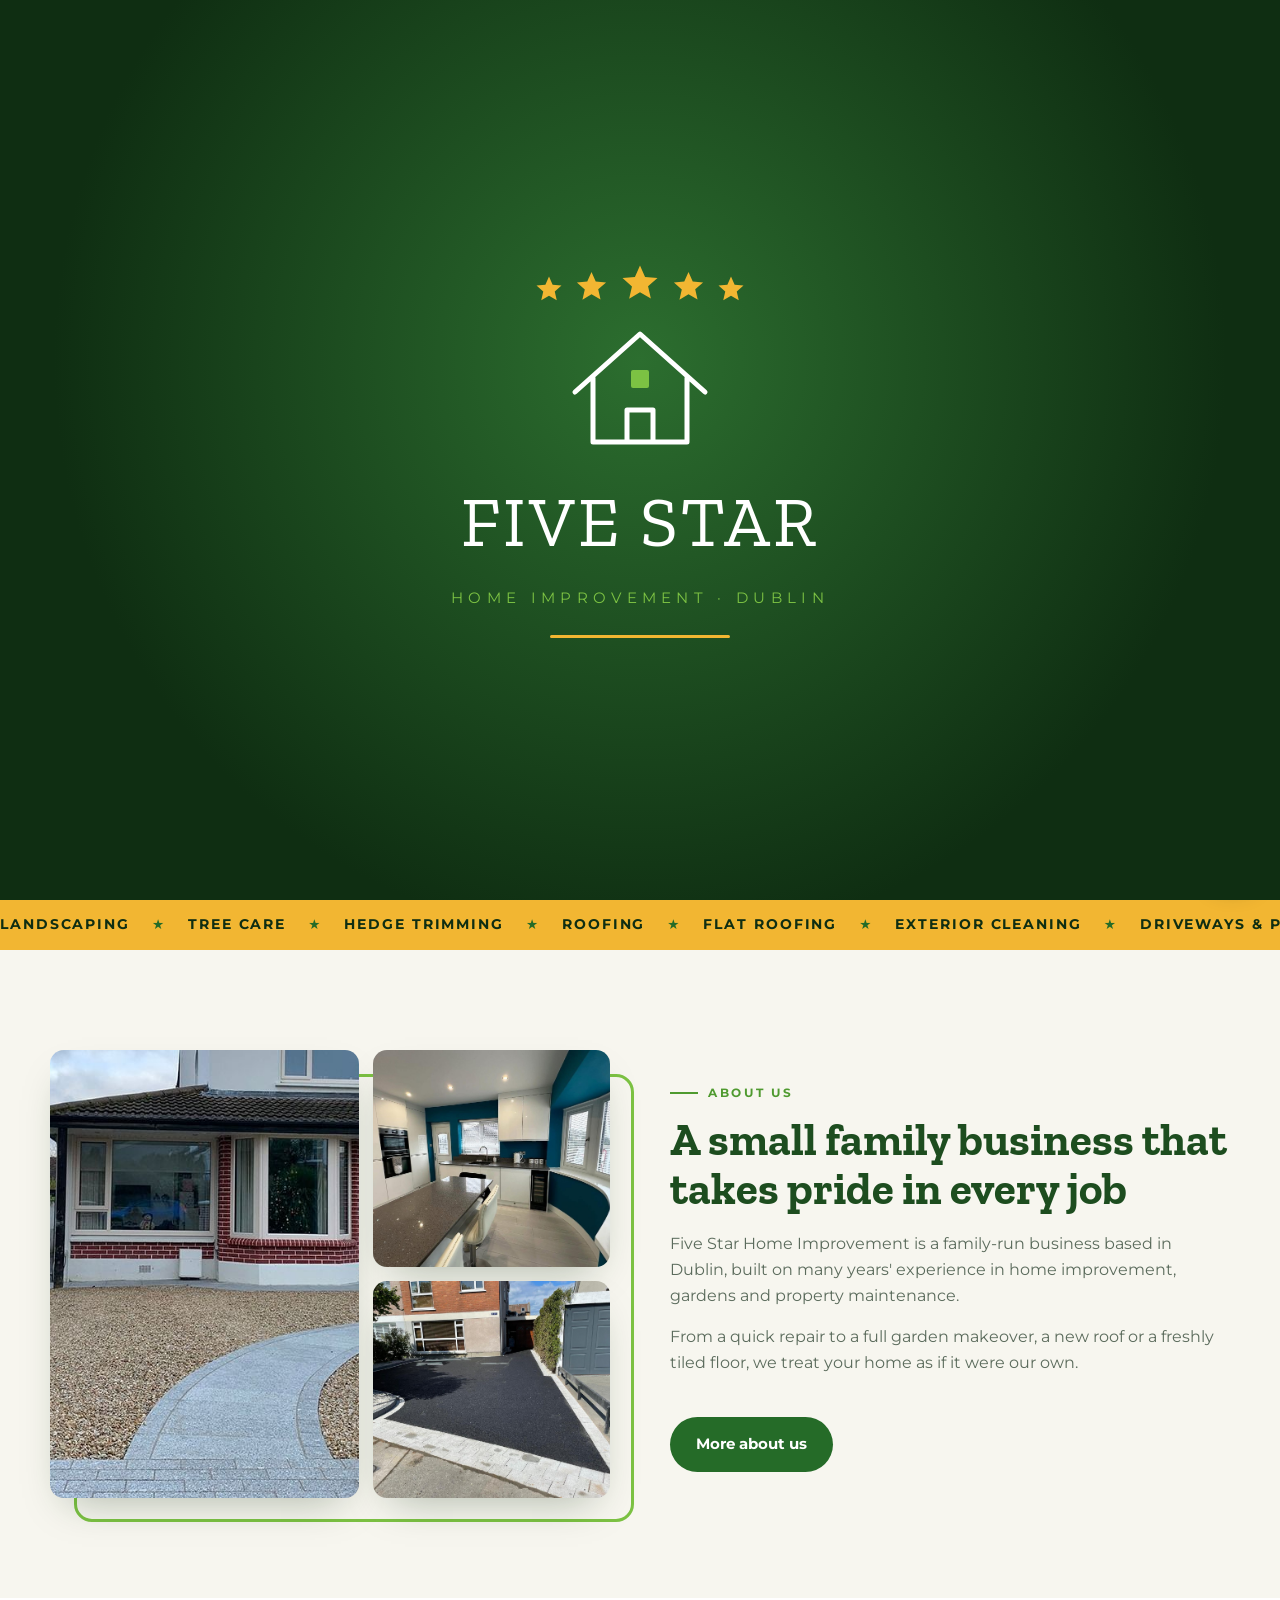
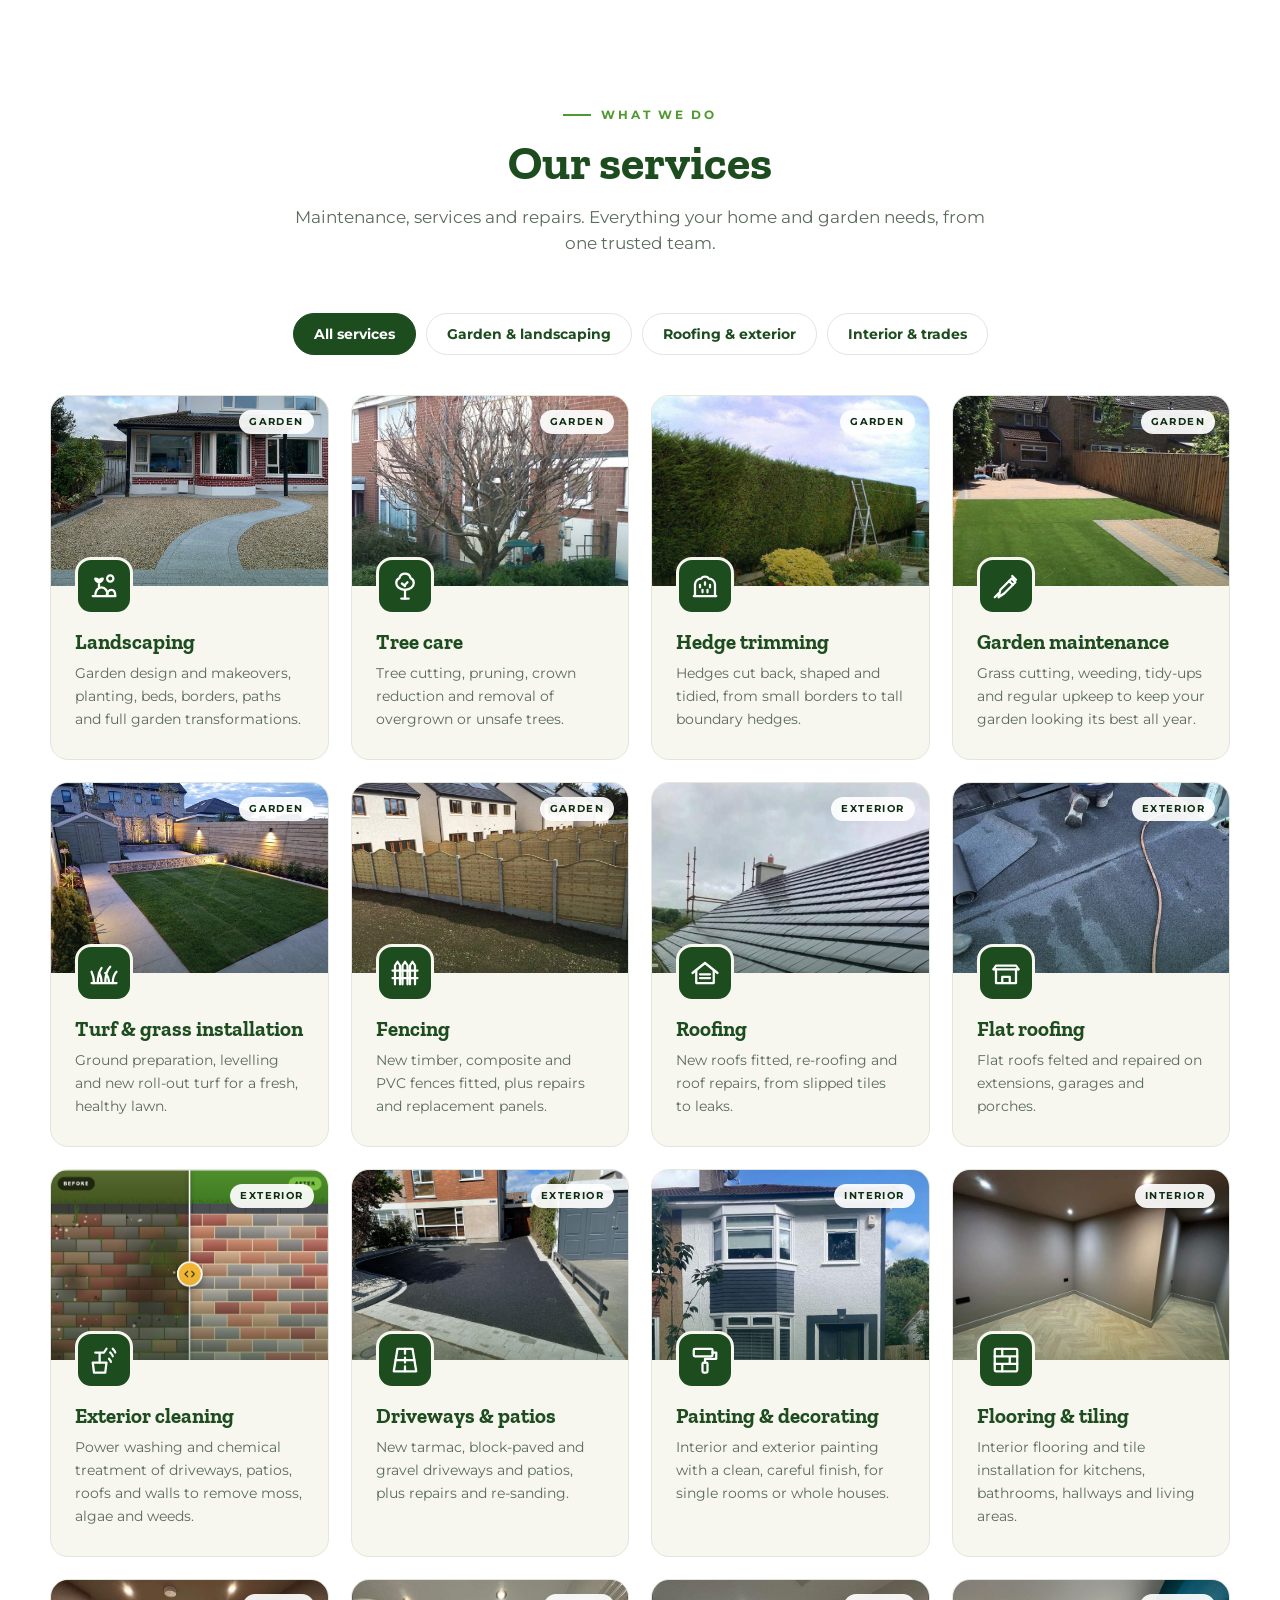
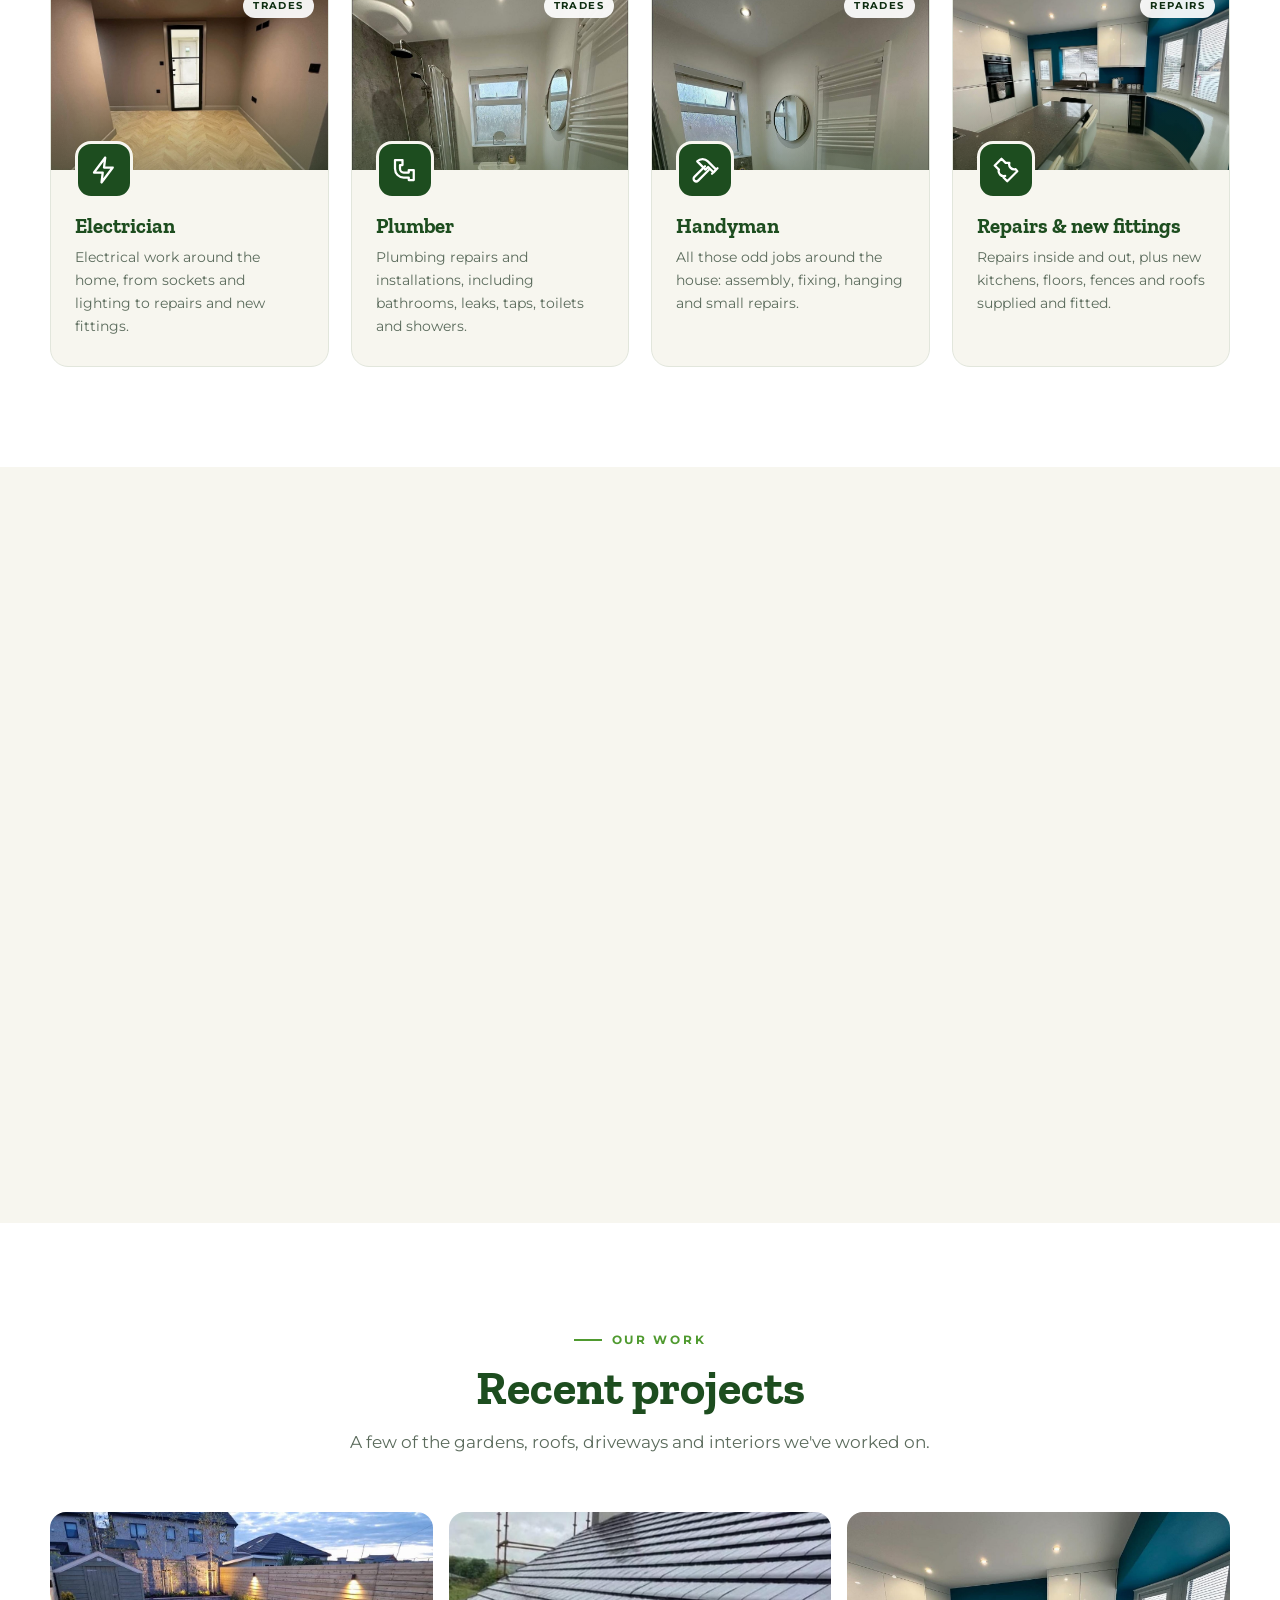
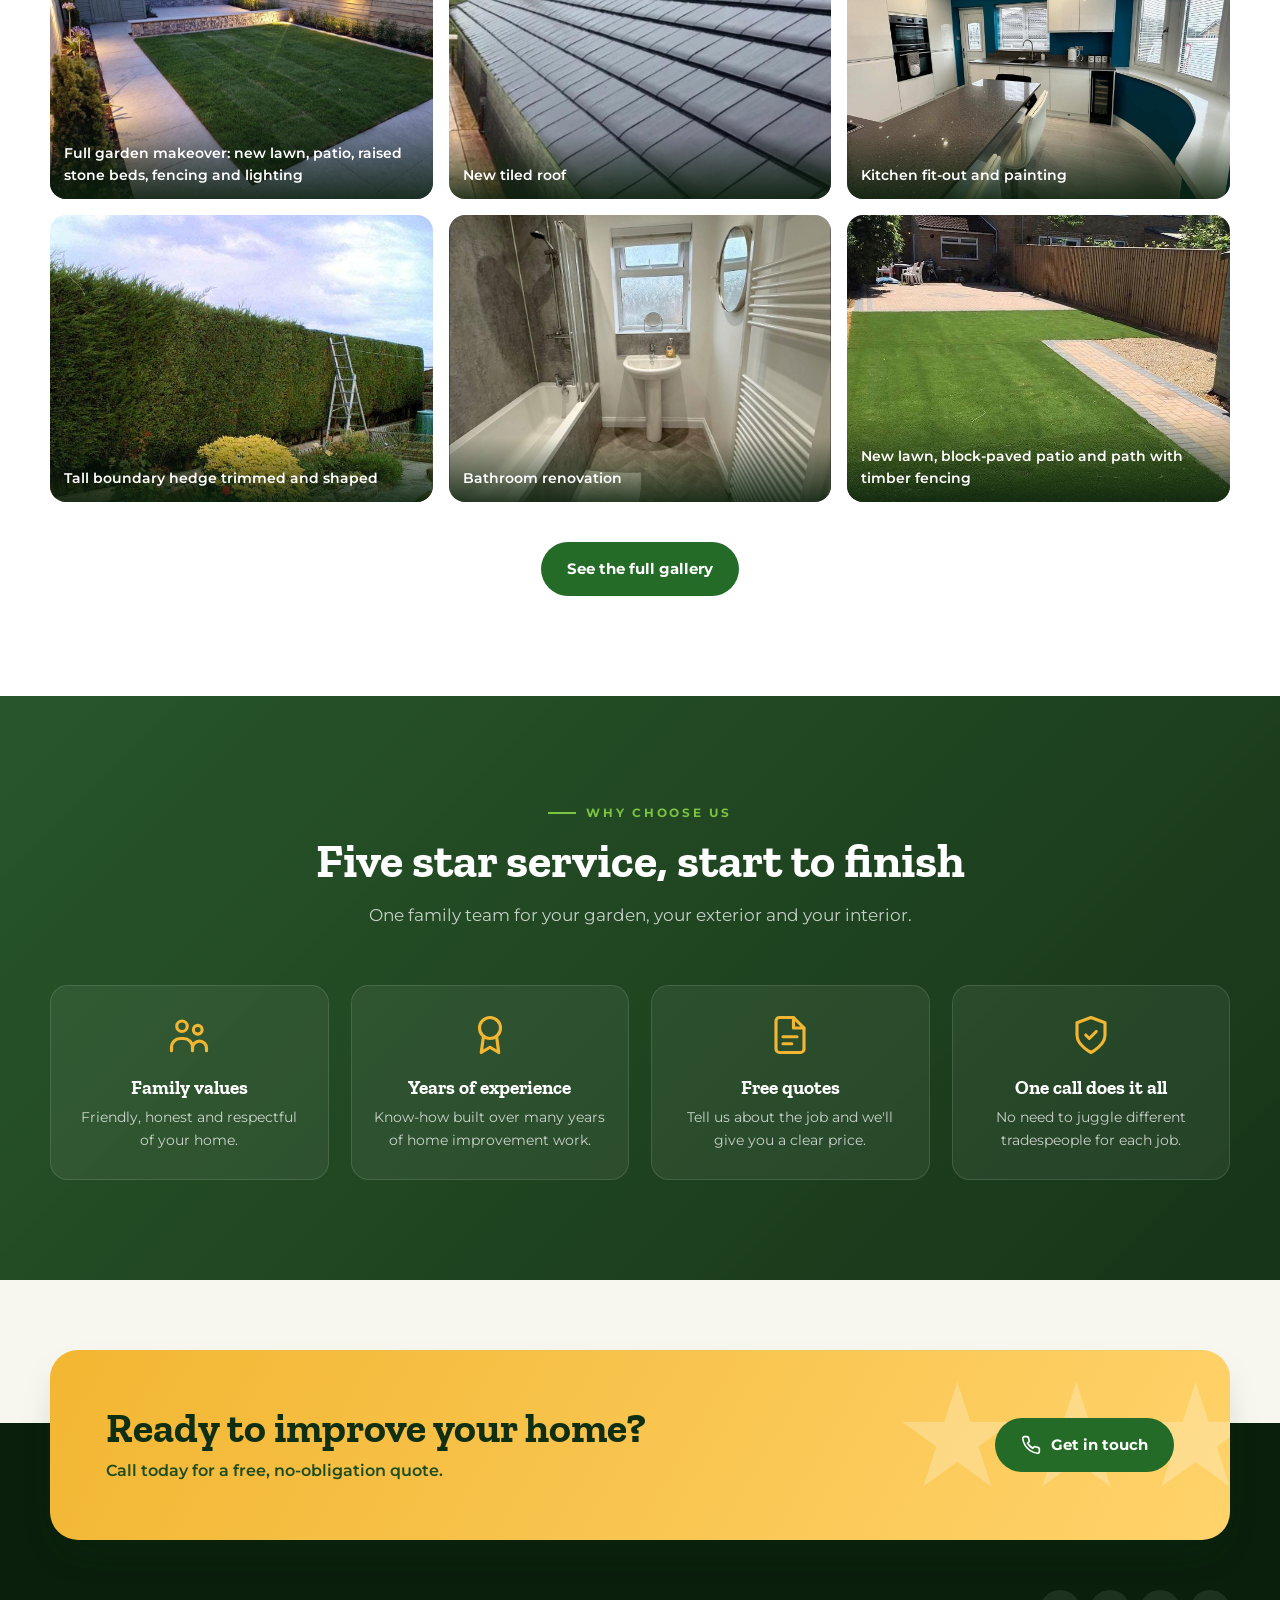
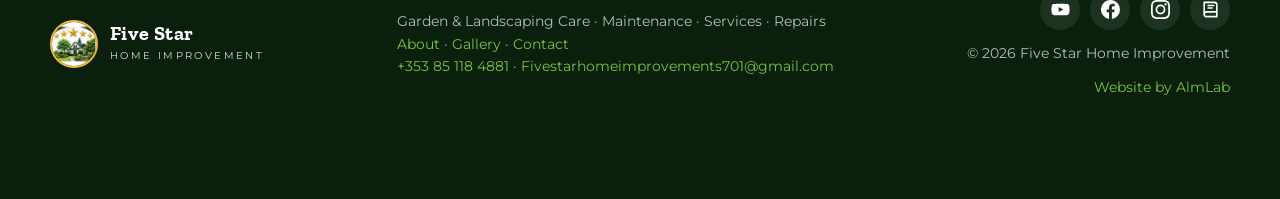
<file: index.html>
<!DOCTYPE html>
<html lang="en-IE">
<head>
<meta charset="UTF-8">
<meta name="viewport" content="width=device-width, initial-scale=1.0">
<title>Five Star Home Improvement Dublin | Landscaping, Roofing &amp; Repairs</title>
<meta name="description" content="Five Star Home Improvement: a small family business in Dublin with many years' experience. Landscaping, tree care, hedge trimming, roofing, exterior cleaning, fencing, driveways, painting, flooring, electrical, plumbing and handyman services. Call +353 85 118 4881.">
<meta name="theme-color" content="#1d4d1f">
<meta property="og:title" content="Five Star Home Improvement Dublin | Landscaping, Roofing &amp; Repairs">
<meta property="og:description" content="Five Star Home Improvement: a small family business in Dublin with many years' experience. Landscaping, tree care, hedge trimming, roofing, exterior cleaning, fencing, driveways, painting, flooring, electrical, plumbing and handyman services. Call +353 85 118 4881.">
<meta property="og:type" content="website">
<meta property="og:locale" content="en_IE">
<meta property="og:image" content="https://5starhomeimprovements.ie/assets/logo-5star.jpg">
<link rel="canonical" href="https://5starhomeimprovements.ie/">
<meta name="geo.region" content="IE-D">
<meta name="geo.placename" content="Dublin">
<link rel="icon" type="image/png" href="assets/favicon-5star.png">
<link rel="apple-touch-icon" href="assets/apple-touch-icon.png">
<link rel="preconnect" href="https://fonts.googleapis.com">
<link rel="preconnect" href="https://fonts.gstatic.com" crossorigin>
<link href="https://fonts.googleapis.com/css2?family=Zilla+Slab:wght@600;700&family=Montserrat:wght@400;500;600;700&display=swap" rel="stylesheet">
<link rel="stylesheet" href="assets/styles.css?v=6eb7f813">
<script type="application/ld+json">
{"@context":"https://schema.org","@type":"HomeAndConstructionBusiness","name":"Five Star Home Improvement","description":"Family-run garden, landscaping and home improvement business in Dublin.","telephone":"+353851184881","email":"Fivestarhomeimprovements701@gmail.com","image":"https://5starhomeimprovements.ie/assets/logo-5star.jpg","logo":"https://5starhomeimprovements.ie/assets/logo-5star.jpg","url":"https://5starhomeimprovements.ie/","areaServed":[{"@type":"City","name":"Dublin"},{"@type":"AdministrativeArea","name":"County Dublin"}],"hasOfferCatalog":{"@type":"OfferCatalog","name":"Home improvement services","itemListElement":[{"@type":"Offer","itemOffered":{"@type":"Service","name":"Landscaping"}},{"@type":"Offer","itemOffered":{"@type":"Service","name":"Tree care"}},{"@type":"Offer","itemOffered":{"@type":"Service","name":"Hedge trimming"}},{"@type":"Offer","itemOffered":{"@type":"Service","name":"Garden maintenance"}},{"@type":"Offer","itemOffered":{"@type":"Service","name":"Turf & grass installation"}},{"@type":"Offer","itemOffered":{"@type":"Service","name":"Fencing"}},{"@type":"Offer","itemOffered":{"@type":"Service","name":"Roofing"}},{"@type":"Offer","itemOffered":{"@type":"Service","name":"Flat roofing"}},{"@type":"Offer","itemOffered":{"@type":"Service","name":"Exterior cleaning"}},{"@type":"Offer","itemOffered":{"@type":"Service","name":"Driveways & patios"}},{"@type":"Offer","itemOffered":{"@type":"Service","name":"Painting & decorating"}},{"@type":"Offer","itemOffered":{"@type":"Service","name":"Flooring & tiling"}},{"@type":"Offer","itemOffered":{"@type":"Service","name":"Electrician"}},{"@type":"Offer","itemOffered":{"@type":"Service","name":"Plumber"}},{"@type":"Offer","itemOffered":{"@type":"Service","name":"Handyman"}},{"@type":"Offer","itemOffered":{"@type":"Service","name":"Repairs & new fittings"}}]},"sameAs":["https://youtube.com/@fivestarhomeimprovements", "https://www.facebook.com/share/1Jaknmgypr/", "https://www.instagram.com/fivestarhomeimprobements", "https://www.goldenpages.ie/five-star-home-improvements-dublin/"],"address":{"@type":"PostalAddress","addressLocality":"Dublin","addressCountry":"IE"}}
</script>
</head>
<body class="loading">

<!-- SVG icon sprite -->
<svg width="0" height="0" style="position:absolute" aria-hidden="true">
  <defs>
    <symbol id="star" viewBox="0 0 24 24"><path d="M12 2l2.9 6.6 7.1.6-5.4 4.7 1.6 7L12 17.3 5.8 21l1.6-7L2 9.2l7.1-.6z"/></symbol>
    <symbol id="leafs" viewBox="0 0 24 24"><path d="M21 3C10 3 4 8 4 16c0 1.7.4 3.3 1 5 1-5 5-10 12-12-5 3-8 7-9 12 9 0 13-7 13-18z"/></symbol>
    <symbol id="i-phone" viewBox="0 0 24 24"><path d="M22 16.9v3a2 2 0 0 1-2.2 2 19.8 19.8 0 0 1-8.6-3.1 19.5 19.5 0 0 1-6-6A19.8 19.8 0 0 1 2.1 4.2 2 2 0 0 1 4.1 2h3a2 2 0 0 1 2 1.7c.1 1 .4 1.9.7 2.8a2 2 0 0 1-.5 2.1L8 9.9a16 16 0 0 0 6 6l1.3-1.3a2 2 0 0 1 2.1-.4c.9.3 1.8.6 2.8.7a2 2 0 0 1 1.7 2z"/></symbol>
    <symbol id="i-mail" viewBox="0 0 24 24"><rect x="2" y="4" width="20" height="16" rx="2"/><path d="M22 6l-10 7L2 6"/></symbol>
    <symbol id="i-pin" viewBox="0 0 24 24"><path d="M21 10c0 7-9 13-9 13S3 17 3 10a9 9 0 0 1 18 0z"/><circle cx="12" cy="10" r="3"/></symbol>
    <symbol id="i-wa" viewBox="0 0 24 24"><path d="M12 2a10 10 0 0 0-8.6 15.1L2 22l5-1.3A10 10 0 1 0 12 2zm5.3 14.1c-.2.6-1.3 1.2-1.8 1.3-.5 0-1 .2-3.3-.7-2.8-1.1-4.5-3.9-4.7-4.1-.1-.2-1.1-1.5-1.1-2.9s.7-2 1-2.3c.3-.3.6-.3.8-.3h.6c.2 0 .4 0 .6.5l.9 2.1c.1.2.1.4 0 .5l-.3.5-.4.5c-.1.1-.3.3-.1.6.2.3.8 1.3 1.7 2.1 1.2 1 2.1 1.3 2.4 1.5.3.1.5.1.6-.1l.9-1.1c.2-.3.4-.2.7-.1l2 1c.3.1.5.2.5.3.1.2.1.7-.1 1.2z"/></symbol>
    <!-- service icons -->
    <symbol id="s-landscape" viewBox="0 0 24 24"><path d="M3 20h18M5 20c0-4 2-7 5-7s5 3 5 7"/><path d="M14 20c.5-3 2-5 4-5s3 2 3 5"/><circle cx="17" cy="6" r="2.5"/><path d="M8 13V9m0 0c-2 0-3-2-3-3 2 0 3 1 3 3zm0 0c2 0 3-2 3-3-2 0-3 1-3 3z"/></symbol>
    <symbol id="s-tree" viewBox="0 0 24 24"><path d="M12 22v-7"/><path d="M12 15c-4.4 0-7-2.5-7-5.5 0-2 1.3-3.3 2.5-3.8C8 3.6 9.8 2 12 2s4 1.6 4.5 3.7c1.2.5 2.5 1.8 2.5 3.8 0 3-2.6 5.5-7 5.5z"/><path d="M9 22h6M12 12l-2.5-2M12 11l2-2"/></symbol>
    <symbol id="s-maint" viewBox="0 0 24 24"><path d="M3 21l4-4M6 21l1.5-6 7-7 3 3-7 7z"/><path d="M14.5 8l2-2 3 3-2 2M17 4l3 3"/></symbol>
    <symbol id="s-repair" viewBox="0 0 24 24"><path d="M14.7 6.3a4 4 0 0 0 5 5L21 13l-8 8-3-3 1.3-1.3a4 4 0 0 1-5-5L3 8.4 8.4 3l3.3 3.3z"/></symbol>
    <symbol id="s-roof" viewBox="0 0 24 24"><path d="M2 12L12 4l10 8"/><path d="M5 10v10h14V10"/><path d="M8 13h8M8 16h8"/></symbol>
    <symbol id="s-clean" viewBox="0 0 24 24"><path d="M4 22h9l1-8H3z"/><path d="M8.5 14V6M5 6h7l2-3M17 6c.5 1 2 1.5 2 3M19 3c.5 1 2 1.5 2 3M16 11c.5 1 1.5 1.3 1.5 2.5"/></symbol>
    <symbol id="s-drive" viewBox="0 0 24 24"><path d="M3 21l3-18h12l3 18z"/><path d="M4.5 12h15M12 3v4M12 10v4M12 17v4"/></symbol>
    <symbol id="s-fence" viewBox="0 0 24 24"><path d="M4 21V6l2-3 2 3v15M10 21V6l2-3 2 3v15M16 21V6l2-3 2 3v15"/><path d="M2 10h20M2 16h20"/></symbol>
    <symbol id="s-turf" viewBox="0 0 24 24"><path d="M2 20h20"/><path d="M4 20c0-4-1-7-2-9M7 20c0-5 1-9 3-12M10 20c0-3-.5-6-2-8M13 20c0-5 1-10 4-13M16 20c0-3-1-6-3-8M19 20c0-4 1-7 3-9"/></symbol>
    <symbol id="s-paint" viewBox="0 0 24 24"><rect x="3" y="3" width="15" height="6" rx="1"/><path d="M18 6h3v5h-9v3"/><rect x="10" y="14" width="4" height="8" rx="1"/></symbol>
    <symbol id="s-handy" viewBox="0 0 24 24"><path d="M15 12l-8.5 8.5a2.1 2.1 0 0 1-3-3L12 9"/><path d="M17.6 15L22 10.6M20.9 11.7l-6.6-6.6a6 6 0 0 0-8.5 0l6.6 6.6 2.1-2.1 4.3 4.3z"/></symbol>
    <symbol id="s-floor" viewBox="0 0 24 24"><rect x="3" y="3" width="18" height="18" rx="1"/><path d="M3 9h18M3 15h18M9 3v6M15 9v6M9 15v6"/></symbol>
    <symbol id="s-elec" viewBox="0 0 24 24"><path d="M13 2L4 14h7l-1 8 9-12h-7z"/></symbol>
    <symbol id="s-plumb" viewBox="0 0 24 24"><path d="M4 4h6v4H8v3a3 3 0 0 0 3 3h4v-2h4v8h-4v-2h-4a7 7 0 0 1-7-7V8z"/></symbol>
    <symbol id="s-hedge" viewBox="0 0 24 24"><path d="M3 20h18"/><path d="M4 20v-9c0-3 2.5-5 5-5 1-2 5-2 6 0 2.5 0 5 2 5 5v9"/><path d="M8 11v2M12 9v2M16 11v2M10 15v2M14 15v2"/></symbol>
    <symbol id="s-flat" viewBox="0 0 24 24"><path d="M2 9h20"/><path d="M4 9v11h16V9"/><path d="M2 9l2-3h16l2 3"/><path d="M9 20v-5h6v5"/></symbol>
    <symbol id="so-yt" viewBox="0 0 24 24"><path d="M23 7.2a3 3 0 0 0-2.1-2.1C19 4.6 12 4.6 12 4.6s-7 0-8.9.5A3 3 0 0 0 1 7.2 31 31 0 0 0 .5 12 31 31 0 0 0 1 16.8a3 3 0 0 0 2.1 2.1c1.9.5 8.9.5 8.9.5s7 0 8.9-.5a3 3 0 0 0 2.1-2.1 31 31 0 0 0 .5-4.8 31 31 0 0 0-.5-4.8zM9.7 15.1V8.9l5.8 3.1z"/></symbol>
    <symbol id="so-fb" viewBox="0 0 24 24"><path d="M24 12a12 12 0 1 0-13.9 11.9v-8.4h-3V12h3V9.4c0-3 1.8-4.7 4.5-4.7 1.3 0 2.7.2 2.7.2v3h-1.5c-1.5 0-2 .9-2 1.9V12h3.4l-.5 3.5h-2.9v8.4A12 12 0 0 0 24 12z"/></symbol>
    <symbol id="so-ig" viewBox="0 0 24 24"><path d="M12 2.2c3.2 0 3.6 0 4.8.1 3.3.1 4.8 1.7 4.9 4.9.1 1.3.1 1.6.1 4.8s0 3.6-.1 4.8c-.1 3.2-1.7 4.8-4.9 4.9-1.3.1-1.6.1-4.8.1s-3.6 0-4.8-.1c-3.3-.1-4.8-1.7-4.9-4.9C2.2 15.6 2.2 15.2 2.2 12s0-3.6.1-4.8C2.4 3.9 3.9 2.4 7.2 2.3c1.2-.1 1.6-.1 4.8-.1zM12 0C8.7 0 8.3 0 7.1.1 2.7.3.3 2.7.1 7.1 0 8.3 0 8.7 0 12s0 3.7.1 4.9c.2 4.4 2.6 6.8 7 7 1.2.1 1.6.1 4.9.1s3.7 0 4.9-.1c4.4-.2 6.8-2.6 7-7 .1-1.2.1-1.6.1-4.9s0-3.7-.1-4.9c-.2-4.4-2.6-6.8-7-7C15.7 0 15.3 0 12 0zm0 5.8a6.2 6.2 0 1 0 0 12.4 6.2 6.2 0 0 0 0-12.4zM12 16a4 4 0 1 1 0-8 4 4 0 0 1 0 8zm6.4-11.8a1.4 1.4 0 1 0 0 2.9 1.4 1.4 0 0 0 0-2.9z"/></symbol>
    <symbol id="so-gp" viewBox="0 0 24 24"><path d="M4 3h13a3 3 0 0 1 3 3v15H7a3 3 0 0 1-3-3z" fill="none" stroke="currentColor" stroke-width="2" stroke-linejoin="round"/><path d="M4 18a3 3 0 0 1 3-3h13" fill="none" stroke="currentColor" stroke-width="2"/><path d="M9 7h7M9 10h5" stroke="currentColor" stroke-width="2" stroke-linecap="round"/></symbol>
    <!-- why icons -->
    <symbol id="w-family" viewBox="0 0 24 24"><circle cx="8" cy="7" r="3"/><circle cx="17" cy="9" r="2.5"/><path d="M2 21v-2a5 5 0 0 1 5-5h2a5 5 0 0 1 5 5v2M14 21v-1.5a4 4 0 0 1 4-4h0a4 4 0 0 1 4 4V21"/></symbol>
    <symbol id="w-exp" viewBox="0 0 24 24"><circle cx="12" cy="8" r="6"/><path d="M8.2 13.2L7 22l5-3 5 3-1.2-8.8"/></symbol>
    <symbol id="w-quote" viewBox="0 0 24 24"><path d="M14 2H6a2 2 0 0 0-2 2v16a2 2 0 0 0 2 2h12a2 2 0 0 0 2-2V8z"/><path d="M14 2v6h6M8 13h8M8 17h5"/></symbol>
    <symbol id="w-one" viewBox="0 0 24 24"><path d="M12 22s8-4 8-10V5l-8-3-8 3v7c0 6 8 10 8 10z"/><path d="M9 12l2 2 4-4"/></symbol>
  </defs>
</svg>


<!-- Intro -->
<div id="intro" aria-hidden="true">
  <div class="intro-inner">
    <div class="intro-stars">
      <svg><use href="#star"/></svg><svg><use href="#star"/></svg><svg><use href="#star"/></svg><svg><use href="#star"/></svg><svg><use href="#star"/></svg>
    </div>
    <svg class="intro-house" viewBox="0 0 150 130">
      <path d="M10 70 L75 12 L140 70 M28 56 V120 H122 V56 M62 120 V88 H88 V120"/>
      <rect class="win" x="66" y="48" width="18" height="18" rx="2"/>
    </svg>
    <div class="intro-title"><span style="animation-delay:.9s">FIVE</span> <span style="animation-delay:1.05s">STAR</span></div>
    <div class="intro-sub">Home Improvement · Dublin</div>
    <div class="intro-bar"><i></i></div>
  </div>
</div>

<header id="top">
  <div class="wrap nav">
    <a href="/" class="brand" aria-label="Five Star Home Improvement home">
      <img src="assets/favicon-5star.png" alt="">
      <span><b>Five Star</b><small>Home Improvement</small></span>
    </a>
    <button class="burger" aria-label="Open menu" aria-expanded="false"><span></span><span></span><span></span></button>
    <ul class="menu">
      <li><a href="/" aria-current="page">Home</a></li>
      <li><a href="/about">About</a></li>
      <li><a href="/#services">Services</a></li>
      <li><a href="/gallery">Gallery</a></li>
      <li><a href="/contact">Contact</a></li>
      <li><a href="tel:+353851184881" class="btn btn-gold"><svg><use href="#i-phone" fill="none" stroke="currentColor" stroke-width="2"/></svg>085 118 4881</a></li>
    </ul>
  </div>
</header>

<main>
<!-- Hero -->
<section class="hero" id="home">
  <div class="leaves" aria-hidden="true"></div>
  <div class="wrap hero-grid">
    <div>
      <span class="eyebrow reveal">Family business · Dublin</span>
      <h1 class="reveal d1">Home &amp; garden improvements in Dublin, done to a <em>five star</em> standard.</h1>
      <p class="lead reveal d2">Garden &amp; landscaping care, roofing, exterior cleaning and all the trades inside your home. A small family business with many years' experience. One call covers it all.</p>
      <div class="hero-cta reveal d3">
        <a href="tel:+353851184881" class="btn btn-gold"><svg><use href="#i-phone" fill="none" stroke="currentColor" stroke-width="2"/></svg>Call 085 118 4881</a>
        <a href="/contact" class="btn btn-ghost">Get a free quote</a>
      </div>
      <ul class="hero-points reveal d3">
        <li><svg><use href="#star"/></svg>Family run</li>
        <li><svg><use href="#star"/></svg>Many years' experience</li>
        <li><svg><use href="#star"/></svg>All of Dublin</li>
      </ul>
    </div>
    <div class="reveal d2">
      <div class="hero-card">
        <img src="assets/logo-5star.jpg" alt="5 Star Home Improvement logo: Garden &amp; Landscaping Care. Maintenance, services and repairs" width="700" height="596">
        <div class="badge"><b>★★★★★</b>Maintenance · Services · Repairs</div>
      </div>
    </div>
  </div>
  <a href="#about" class="scroll-hint" aria-label="Scroll down"></a>
</section>

<div class="ticker" aria-hidden="true">
  <div class="ticker-track">
    <span>Landscaping</span><span>Tree Care</span><span>Hedge Trimming</span><span>Roofing</span><span>Flat Roofing</span><span>Exterior Cleaning</span><span>Driveways &amp; Patios</span><span>Fencing</span><span>New Turf</span><span>Painting &amp; Decorating</span><span>Flooring &amp; Tiling</span><span>Electrician</span><span>Plumber</span><span>Handyman</span>
    <span>Landscaping</span><span>Tree Care</span><span>Hedge Trimming</span><span>Roofing</span><span>Flat Roofing</span><span>Exterior Cleaning</span><span>Driveways &amp; Patios</span><span>Fencing</span><span>New Turf</span><span>Painting &amp; Decorating</span><span>Flooring &amp; Tiling</span><span>Electrician</span><span>Plumber</span><span>Handyman</span>
  </div>
</div>

<!-- About teaser -->
<section class="about" id="about">
  <div class="wrap about-grid">
    <div class="about-img reveal">
      <div class="collage">
        <img src="assets/work/front-garden-gravel.jpg" alt="Front garden with gravel and a curved granite path" loading="lazy">
        <img src="assets/work/kitchen.jpg" alt="Finished kitchen with white units and a blue feature wall" loading="lazy">
        <img src="assets/work/driveway-tarmac.jpg" alt="New tarmac driveway with a granite paving border" loading="lazy">
      </div>
    </div>
    <div>
      <span class="eyebrow reveal">About us</span>
      <h2 class="reveal d1">A small family business that takes pride in every job</h2>
      <p class="reveal d1">Five Star Home Improvement is a family-run business based in Dublin, built on many years' experience in home improvement, gardens and property maintenance.</p>
      <p class="reveal d2">From a quick repair to a full garden makeover, a new roof or a freshly tiled floor, we treat your home as if it were our own.</p>
      <a href="/about" class="btn btn-green about-more reveal d3">More about us</a>
    </div>
  </div>
</section>

<!-- Services -->
<section class="services" id="services">
  <div class="wrap">
    <div class="section-head">
      <span class="eyebrow reveal">What we do</span>
      <h2 class="reveal d1">Our services</h2>
      <p class="reveal d2">Maintenance, services and repairs. Everything your home and garden needs, from one trusted team.</p>
    </div>
    <div class="tabs reveal" data-filter=".svc">
      <button class="tab active" data-f="all">All services</button>
      <button class="tab" data-f="garden">Garden &amp; landscaping</button>
      <button class="tab" data-f="exterior">Roofing &amp; exterior</button>
      <button class="tab" data-f="interior">Interior &amp; trades</button>
    </div>
    <div class="svc-grid">
      <article class="svc reveal" data-c="garden"><span class="tag">Garden</span><div class="svc-top"><img src="assets/work/front-garden-gravel.jpg" alt="Front garden with gravel and a curved granite path" loading="lazy"></div><div class="ico"><svg><use href="#s-landscape"/></svg></div><h3>Landscaping</h3><p>Garden design and makeovers, planting, beds, borders, paths and full garden transformations.</p></article>
      <article class="svc reveal" data-c="garden"><span class="tag">Garden</span><div class="svc-top"><img src="assets/work/tree-pruned.jpg" alt="Tree pruned back in a front garden" loading="lazy"></div><div class="ico"><svg><use href="#s-tree"/></svg></div><h3>Tree care</h3><p>Tree cutting, pruning, crown reduction and removal of overgrown or unsafe trees.</p></article>
      <article class="svc reveal" data-c="garden"><span class="tag">Garden</span><div class="svc-top"><img src="assets/work/hedge.jpg" alt="Tall, neatly trimmed hedge" loading="lazy"></div><div class="ico"><svg><use href="#s-hedge"/></svg></div><h3>Hedge trimming</h3><p>Hedges cut back, shaped and tidied, from small borders to tall boundary hedges.</p></article>
      <article class="svc reveal" data-c="garden"><span class="tag">Garden</span><div class="svc-top"><img src="assets/work/lawn-patio.jpg" alt="Tidy back garden with lawn, patio and fence" loading="lazy"></div><div class="ico"><svg><use href="#s-maint"/></svg></div><h3>Garden maintenance</h3><p>Grass cutting, weeding, tidy-ups and regular upkeep to keep your garden looking its best all year.</p></article>
      <article class="svc reveal" data-c="garden"><span class="tag">Garden</span><div class="svc-top"><img src="assets/work/garden-lit.jpg" alt="New turf lawn with patio and garden lighting" loading="lazy"></div><div class="ico"><svg><use href="#s-turf"/></svg></div><h3>Turf &amp; grass installation</h3><p>Ground preparation, levelling and new roll-out turf for a fresh, healthy lawn.</p></article>
      <article class="svc reveal" data-c="garden"><span class="tag">Garden</span><div class="svc-top"><img src="assets/work/fence-timber.jpg" alt="Timber panel fencing with concrete posts" loading="lazy"></div><div class="ico"><svg><use href="#s-fence"/></svg></div><h3>Fencing</h3><p>New timber, composite and PVC fences fitted, plus repairs and replacement panels.</p></article>
      <article class="svc reveal" data-c="exterior"><span class="tag">Exterior</span><div class="svc-top"><img src="assets/work/roof-tiles.jpg" alt="Newly tiled roof" loading="lazy"></div><div class="ico"><svg><use href="#s-roof"/></svg></div><h3>Roofing</h3><p>New roofs fitted, re-roofing and roof repairs, from slipped tiles to leaks.</p></article>
      <article class="svc reveal" data-c="exterior"><span class="tag">Exterior</span><div class="svc-top"><img src="assets/work/roof-flat.jpg" alt="Felt flat roof being laid" loading="lazy"></div><div class="ico"><svg><use href="#s-flat"/></svg></div><h3>Flat roofing</h3><p>Flat roofs felted and repaired on extensions, garages and porches.</p></article>
      <article class="svc reveal" data-c="exterior"><span class="tag">Exterior</span><div class="svc-top"><img src="assets/work/cleaning.jpg" alt="Driveway half cleaned, showing dirty and clean paving side by side" loading="lazy"></div><div class="ico"><svg><use href="#s-clean"/></svg></div><h3>Exterior cleaning</h3><p>Power washing and chemical treatment of driveways, patios, roofs and walls to remove moss, algae and weeds.</p></article>
      <article class="svc reveal" data-c="exterior"><span class="tag">Exterior</span><div class="svc-top"><img src="assets/work/driveway-tarmac.jpg" alt="Tarmac driveway with a granite paving border" loading="lazy"></div><div class="ico"><svg><use href="#s-drive"/></svg></div><h3>Driveways &amp; patios</h3><p>New tarmac, block-paved and gravel driveways and patios, plus repairs and re-sanding.</p></article>
      <article class="svc reveal" data-c="interior"><span class="tag">Interior</span><div class="svc-top"><img src="assets/work/house-painted.jpg" alt="Freshly painted house exterior" loading="lazy"></div><div class="ico"><svg><use href="#s-paint"/></svg></div><h3>Painting &amp; decorating</h3><p>Interior and exterior painting with a clean, careful finish, for single rooms or whole houses.</p></article>
      <article class="svc reveal" data-c="interior"><span class="tag">Interior</span><div class="svc-top"><img src="assets/work/room-floor.jpg" alt="Chevron wood-effect flooring in a finished room" loading="lazy"></div><div class="ico"><svg><use href="#s-floor"/></svg></div><h3>Flooring &amp; tiling</h3><p>Interior flooring and tile installation for kitchens, bathrooms, hallways and living areas.</p></article>
      <article class="svc reveal" data-c="interior"><span class="tag">Trades</span><div class="svc-top"><img src="assets/work/hallway-floor.jpg" alt="Hallway with new downlights, sockets and switches" loading="lazy"></div><div class="ico"><svg><use href="#s-elec"/></svg></div><h3>Electrician</h3><p>Electrical work around the home, from sockets and lighting to repairs and new fittings.</p></article>
      <article class="svc reveal" data-c="interior"><span class="tag">Trades</span><div class="svc-top"><img src="assets/work/bathroom-1.jpg" alt="Renovated bathroom with shower over bath" loading="lazy"></div><div class="ico"><svg><use href="#s-plumb"/></svg></div><h3>Plumber</h3><p>Plumbing repairs and installations, including bathrooms, leaks, taps, toilets and showers.</p></article>
      <article class="svc reveal" data-c="interior"><span class="tag">Trades</span><div class="svc-top"><img src="assets/work/bathroom-2.jpg" alt="Bathroom with new towel rail and mirror fitted" loading="lazy"></div><div class="ico"><svg><use href="#s-handy"/></svg></div><h3>Handyman</h3><p>All those odd jobs around the house: assembly, fixing, hanging and small repairs.</p></article>
      <article class="svc reveal" data-c="interior"><span class="tag">Repairs</span><div class="svc-top"><img src="assets/work/kitchen.jpg" alt="Finished kitchen with white units and a blue feature wall" loading="lazy"></div><div class="ico"><svg><use href="#s-repair"/></svg></div><h3>Repairs &amp; new fittings</h3><p>Repairs inside and out, plus new kitchens, floors, fences and roofs supplied and fitted.</p></article>
    </div>
  </div>
</section>

<!-- Before / after cleaning -->
<section class="clean" id="cleaning">
  <div class="wrap clean-grid">
    <div>
      <span class="eyebrow reveal">Exterior cleaning</span>
      <h2 class="reveal d1">From dirty to like-new</h2>
      <p class="reveal d1">Moss, algae, weeds and years of grime make driveways, patios, walls and roofs look tired and slippery. We power-wash and chemically treat them to bring back the original colour, and keep them clean for longer.</p>
      <ul class="reveal d2">
        <li><svg><use href="#star"/></svg>Driveways &amp; patios</li>
        <li><svg><use href="#star"/></svg>Roofs &amp; walls</li>
        <li><svg><use href="#star"/></svg>Moss, algae &amp; weed treatment</li>
        <li><svg><use href="#star"/></svg>Re-sanding &amp; sealing</li>
      </ul>
      <a href="/contact" class="btn btn-green reveal d3">Book a clean</a>
    </div>
    <div class="reveal d1">
      <div class="ba" id="ba" style="--x:100%">
        <canvas class="clean-c" aria-hidden="true"></canvas>
        <canvas class="dirty" aria-hidden="true"></canvas>
        <div class="ba-spray"></div>
        <div class="ba-line"></div>
        <span class="ba-tag b">Before</span><span class="ba-tag a">After</span>
        <input type="range" min="0" max="100" value="100" aria-label="Drag to compare the dirty and clean driveway">
        <div class="ba-knob"><svg viewBox="0 0 24 24"><path d="M8 7l-5 5 5 5M16 7l5 5-5 5"/></svg></div>
      </div>
      <p class="ba-hint">← Drag left and right to clean the driveway →</p>
    </div>
  </div>
</section>

<!-- Gallery preview -->
<section class="gallery">
  <div class="wrap">
    <div class="section-head">
      <span class="eyebrow reveal">Our work</span>
      <h2 class="reveal d1">Recent projects</h2>
      <p class="reveal d2">A few of the gardens, roofs, driveways and interiors we've worked on.</p>
    </div>
    <div class="gal-preview">
      <a class="reveal" href="/gallery"><img src="assets/work/garden-lit.jpg" alt="Full garden makeover: new lawn, patio, raised stone beds, fencing and lighting" loading="lazy"><span>Full garden makeover: new lawn, patio, raised stone beds, fencing and lighting</span></a>
      <a class="reveal" href="/gallery"><img src="assets/work/roof-tiles.jpg" alt="New tiled roof" loading="lazy"><span>New tiled roof</span></a>
      <a class="reveal" href="/gallery"><img src="assets/work/kitchen.jpg" alt="Kitchen fit-out and painting" loading="lazy"><span>Kitchen fit-out and painting</span></a>
      <a class="reveal" href="/gallery"><img src="assets/work/hedge.jpg" alt="Tall boundary hedge trimmed and shaped" loading="lazy"><span>Tall boundary hedge trimmed and shaped</span></a>
      <a class="reveal" href="/gallery"><img src="assets/work/bathroom-1.jpg" alt="Bathroom renovation" loading="lazy"><span>Bathroom renovation</span></a>
      <a class="reveal" href="/gallery"><img src="assets/work/lawn-patio.jpg" alt="New lawn, block-paved patio and path with timber fencing" loading="lazy"><span>New lawn, block-paved patio and path with timber fencing</span></a>
    </div>
    <div class="center-btn reveal"><a href="/gallery" class="btn btn-green">See the full gallery</a></div>
  </div>
</section>

<!-- Why -->
<section class="band">
  <div class="wrap">
    <div class="section-head">
      <span class="eyebrow reveal">Why choose us</span>
      <h2 class="reveal d1">Five star service, start to finish</h2>
      <p class="reveal d2">One family team for your garden, your exterior and your interior.</p>
    </div>
    <div class="why-grid">
      <div class="why reveal"><svg><use href="#w-family"/></svg><h3>Family values</h3><p>Friendly, honest and respectful of your home.</p></div>
      <div class="why reveal d1"><svg><use href="#w-exp"/></svg><h3>Years of experience</h3><p>Know-how built over many years of home improvement work.</p></div>
      <div class="why reveal d2"><svg><use href="#w-quote"/></svg><h3>Free quotes</h3><p>Tell us about the job and we'll give you a clear price.</p></div>
      <div class="why reveal d3"><svg><use href="#w-one"/></svg><h3>One call does it all</h3><p>No need to juggle different tradespeople for each job.</p></div>
    </div>
  </div>
</section>

<!-- CTA -->
<section class="cta">
  <div class="wrap">
    <div class="cta-box reveal">
      <span class="stars" aria-hidden="true">★★★</span>
      <div>
        <h2>Ready to improve your home?</h2>
        <p>Call today for a free, no-obligation quote.</p>
      </div>
      <a href="/contact" class="btn btn-green"><svg><use href="#i-phone" fill="none" stroke="currentColor" stroke-width="2"/></svg>Get in touch</a>
    </div>
  </div>
</section>
</main>

<footer>
  <div class="wrap foot">
    <a href="/" class="brand"><img src="assets/favicon-5star.png" alt=""><span><b>Five Star</b><small>Home Improvement</small></span></a>
    <div>Garden &amp; Landscaping Care · Maintenance · Services · Repairs<br><a href="/about">About</a> · <a href="/gallery">Gallery</a> · <a href="/contact">Contact</a><br><a href="tel:+353851184881">+353 85 118 4881</a> · <a class="foot-mail" href="mailto:Fivestarhomeimprovements701@gmail.com">Fivestarhomeimprovements701@gmail.com</a></div>
    <div class="foot-end"><div class="social"><a href="https://youtube.com/@fivestarhomeimprovements" target="_blank" rel="noopener" aria-label="YouTube" title="YouTube"><svg><use href="#so-yt"/></svg></a><a href="https://www.facebook.com/share/1Jaknmgypr/" target="_blank" rel="noopener" aria-label="Facebook" title="Facebook"><svg><use href="#so-fb"/></svg></a><a href="https://www.instagram.com/fivestarhomeimprobements" target="_blank" rel="noopener" aria-label="Instagram" title="Instagram"><svg><use href="#so-ig"/></svg></a><a href="https://www.goldenpages.ie/five-star-home-improvements-dublin/" target="_blank" rel="noopener" aria-label="Golden Pages" title="Golden Pages"><svg><use href="#so-gp"/></svg></a></div><span>© <span id="yr"></span> Five Star Home Improvement</span><span><a href="https://almlabmarketing.com" target="_blank" rel="noopener">Website by AlmLab</a></span></div>
  </div>
</footer>

<div class="fab">
  <a class="wa" href="https://wa.me/353851184881" target="_blank" rel="noopener" aria-label="WhatsApp us"><svg><use href="#i-wa"/></svg></a>
  <a class="ph" href="tel:+353851184881" aria-label="Call us"><svg><use href="#i-phone"/></svg></a>
</div>

<script src="assets/site.js?v=60343353"></script>
</body>
</html>
</file>
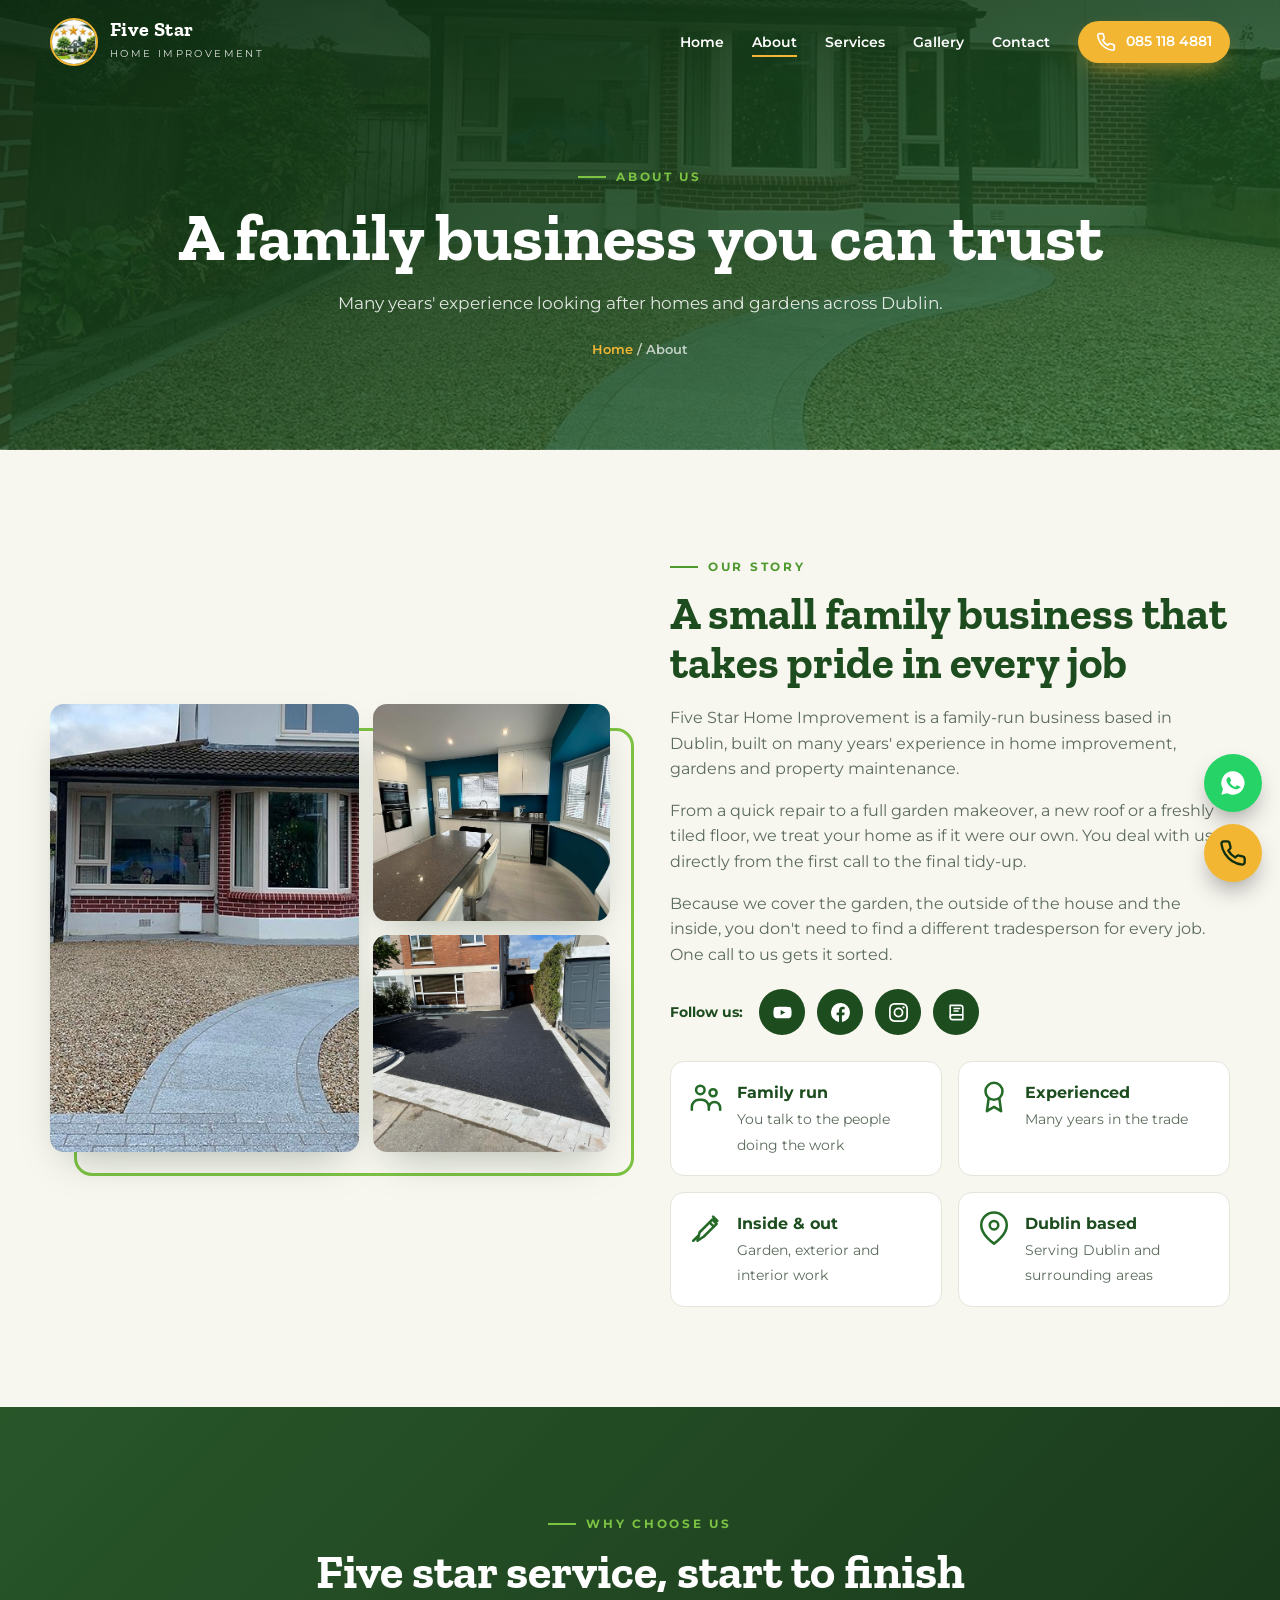
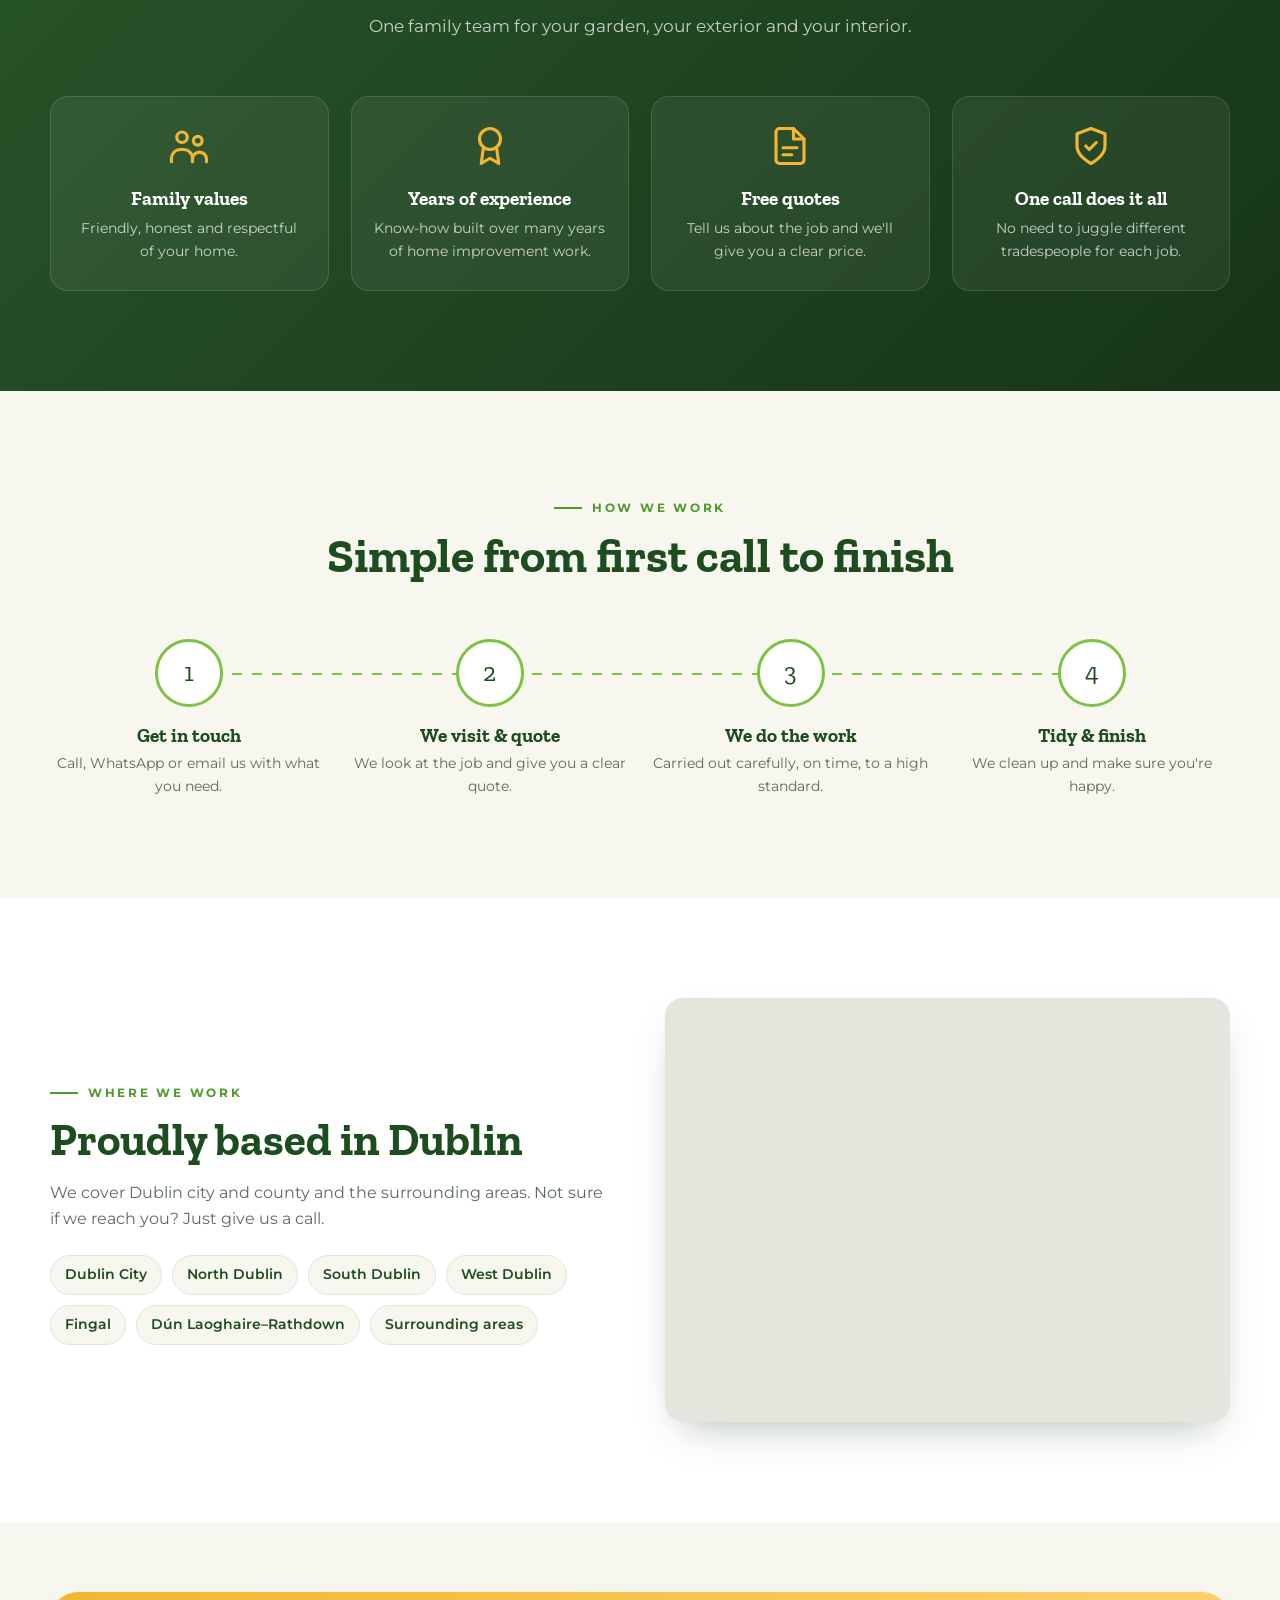
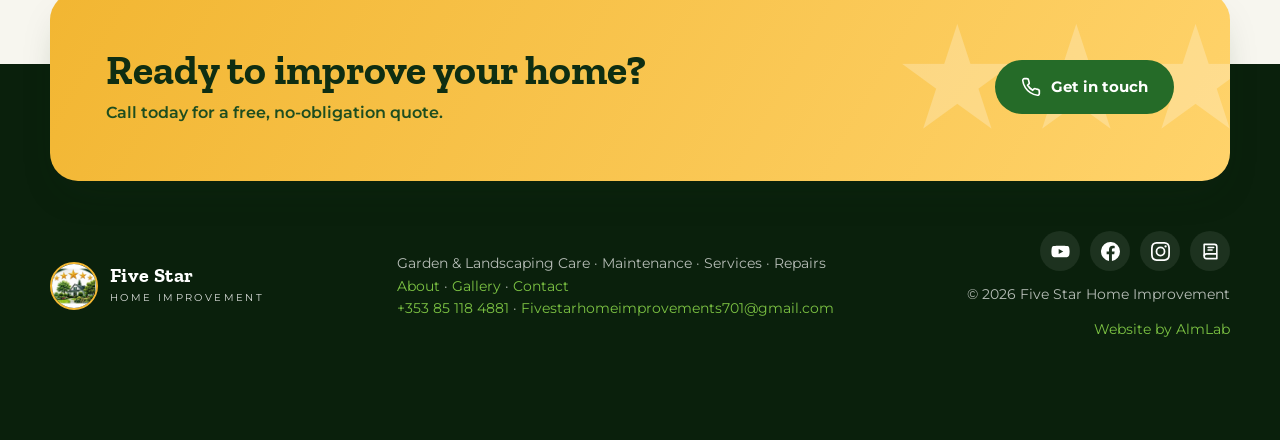
<file: about.html>
<!DOCTYPE html>
<html lang="en-IE">
<head>
<meta charset="UTF-8">
<meta name="viewport" content="width=device-width, initial-scale=1.0">
<title>About Us | Five Star Home Improvement, Dublin</title>
<meta name="description" content="Five Star Home Improvement is a small family business in Dublin with many years' experience in gardens, landscaping and home improvement.">
<meta name="theme-color" content="#1d4d1f">
<meta property="og:title" content="About Us | Five Star Home Improvement, Dublin">
<meta property="og:description" content="Five Star Home Improvement is a small family business in Dublin with many years' experience in gardens, landscaping and home improvement.">
<meta property="og:type" content="website">
<meta property="og:locale" content="en_IE">
<meta property="og:image" content="https://5starhomeimprovements.ie/assets/logo-5star.jpg">
<link rel="canonical" href="https://5starhomeimprovements.ie/about">
<meta name="geo.region" content="IE-D">
<meta name="geo.placename" content="Dublin">
<link rel="icon" type="image/png" href="assets/favicon-5star.png">
<link rel="apple-touch-icon" href="assets/apple-touch-icon.png">
<link rel="preconnect" href="https://fonts.googleapis.com">
<link rel="preconnect" href="https://fonts.gstatic.com" crossorigin>
<link href="https://fonts.googleapis.com/css2?family=Zilla+Slab:wght@600;700&family=Montserrat:wght@400;500;600;700&display=swap" rel="stylesheet">
<link rel="stylesheet" href="assets/styles.css?v=6eb7f813">
<script type="application/ld+json">
{"@context":"https://schema.org","@type":"HomeAndConstructionBusiness","name":"Five Star Home Improvement","description":"Family-run garden, landscaping and home improvement business in Dublin.","telephone":"+353851184881","email":"Fivestarhomeimprovements701@gmail.com","image":"https://5starhomeimprovements.ie/assets/logo-5star.jpg","logo":"https://5starhomeimprovements.ie/assets/logo-5star.jpg","url":"https://5starhomeimprovements.ie/","areaServed":[{"@type":"City","name":"Dublin"},{"@type":"AdministrativeArea","name":"County Dublin"}],"hasOfferCatalog":{"@type":"OfferCatalog","name":"Home improvement services","itemListElement":[{"@type":"Offer","itemOffered":{"@type":"Service","name":"Landscaping"}},{"@type":"Offer","itemOffered":{"@type":"Service","name":"Tree care"}},{"@type":"Offer","itemOffered":{"@type":"Service","name":"Hedge trimming"}},{"@type":"Offer","itemOffered":{"@type":"Service","name":"Garden maintenance"}},{"@type":"Offer","itemOffered":{"@type":"Service","name":"Turf & grass installation"}},{"@type":"Offer","itemOffered":{"@type":"Service","name":"Fencing"}},{"@type":"Offer","itemOffered":{"@type":"Service","name":"Roofing"}},{"@type":"Offer","itemOffered":{"@type":"Service","name":"Flat roofing"}},{"@type":"Offer","itemOffered":{"@type":"Service","name":"Exterior cleaning"}},{"@type":"Offer","itemOffered":{"@type":"Service","name":"Driveways & patios"}},{"@type":"Offer","itemOffered":{"@type":"Service","name":"Painting & decorating"}},{"@type":"Offer","itemOffered":{"@type":"Service","name":"Flooring & tiling"}},{"@type":"Offer","itemOffered":{"@type":"Service","name":"Electrician"}},{"@type":"Offer","itemOffered":{"@type":"Service","name":"Plumber"}},{"@type":"Offer","itemOffered":{"@type":"Service","name":"Handyman"}},{"@type":"Offer","itemOffered":{"@type":"Service","name":"Repairs & new fittings"}}]},"sameAs":["https://youtube.com/@fivestarhomeimprovements", "https://www.facebook.com/share/1Jaknmgypr/", "https://www.instagram.com/fivestarhomeimprobements", "https://www.goldenpages.ie/five-star-home-improvements-dublin/"],"address":{"@type":"PostalAddress","addressLocality":"Dublin","addressCountry":"IE"}}
</script>
</head>
<body>

<!-- SVG icon sprite -->
<svg width="0" height="0" style="position:absolute" aria-hidden="true">
  <defs>
    <symbol id="star" viewBox="0 0 24 24"><path d="M12 2l2.9 6.6 7.1.6-5.4 4.7 1.6 7L12 17.3 5.8 21l1.6-7L2 9.2l7.1-.6z"/></symbol>
    <symbol id="leafs" viewBox="0 0 24 24"><path d="M21 3C10 3 4 8 4 16c0 1.7.4 3.3 1 5 1-5 5-10 12-12-5 3-8 7-9 12 9 0 13-7 13-18z"/></symbol>
    <symbol id="i-phone" viewBox="0 0 24 24"><path d="M22 16.9v3a2 2 0 0 1-2.2 2 19.8 19.8 0 0 1-8.6-3.1 19.5 19.5 0 0 1-6-6A19.8 19.8 0 0 1 2.1 4.2 2 2 0 0 1 4.1 2h3a2 2 0 0 1 2 1.7c.1 1 .4 1.9.7 2.8a2 2 0 0 1-.5 2.1L8 9.9a16 16 0 0 0 6 6l1.3-1.3a2 2 0 0 1 2.1-.4c.9.3 1.8.6 2.8.7a2 2 0 0 1 1.7 2z"/></symbol>
    <symbol id="i-mail" viewBox="0 0 24 24"><rect x="2" y="4" width="20" height="16" rx="2"/><path d="M22 6l-10 7L2 6"/></symbol>
    <symbol id="i-pin" viewBox="0 0 24 24"><path d="M21 10c0 7-9 13-9 13S3 17 3 10a9 9 0 0 1 18 0z"/><circle cx="12" cy="10" r="3"/></symbol>
    <symbol id="i-wa" viewBox="0 0 24 24"><path d="M12 2a10 10 0 0 0-8.6 15.1L2 22l5-1.3A10 10 0 1 0 12 2zm5.3 14.1c-.2.6-1.3 1.2-1.8 1.3-.5 0-1 .2-3.3-.7-2.8-1.1-4.5-3.9-4.7-4.1-.1-.2-1.1-1.5-1.1-2.9s.7-2 1-2.3c.3-.3.6-.3.8-.3h.6c.2 0 .4 0 .6.5l.9 2.1c.1.2.1.4 0 .5l-.3.5-.4.5c-.1.1-.3.3-.1.6.2.3.8 1.3 1.7 2.1 1.2 1 2.1 1.3 2.4 1.5.3.1.5.1.6-.1l.9-1.1c.2-.3.4-.2.7-.1l2 1c.3.1.5.2.5.3.1.2.1.7-.1 1.2z"/></symbol>
    <!-- service icons -->
    <symbol id="s-landscape" viewBox="0 0 24 24"><path d="M3 20h18M5 20c0-4 2-7 5-7s5 3 5 7"/><path d="M14 20c.5-3 2-5 4-5s3 2 3 5"/><circle cx="17" cy="6" r="2.5"/><path d="M8 13V9m0 0c-2 0-3-2-3-3 2 0 3 1 3 3zm0 0c2 0 3-2 3-3-2 0-3 1-3 3z"/></symbol>
    <symbol id="s-tree" viewBox="0 0 24 24"><path d="M12 22v-7"/><path d="M12 15c-4.4 0-7-2.5-7-5.5 0-2 1.3-3.3 2.5-3.8C8 3.6 9.8 2 12 2s4 1.6 4.5 3.7c1.2.5 2.5 1.8 2.5 3.8 0 3-2.6 5.5-7 5.5z"/><path d="M9 22h6M12 12l-2.5-2M12 11l2-2"/></symbol>
    <symbol id="s-maint" viewBox="0 0 24 24"><path d="M3 21l4-4M6 21l1.5-6 7-7 3 3-7 7z"/><path d="M14.5 8l2-2 3 3-2 2M17 4l3 3"/></symbol>
    <symbol id="s-repair" viewBox="0 0 24 24"><path d="M14.7 6.3a4 4 0 0 0 5 5L21 13l-8 8-3-3 1.3-1.3a4 4 0 0 1-5-5L3 8.4 8.4 3l3.3 3.3z"/></symbol>
    <symbol id="s-roof" viewBox="0 0 24 24"><path d="M2 12L12 4l10 8"/><path d="M5 10v10h14V10"/><path d="M8 13h8M8 16h8"/></symbol>
    <symbol id="s-clean" viewBox="0 0 24 24"><path d="M4 22h9l1-8H3z"/><path d="M8.5 14V6M5 6h7l2-3M17 6c.5 1 2 1.5 2 3M19 3c.5 1 2 1.5 2 3M16 11c.5 1 1.5 1.3 1.5 2.5"/></symbol>
    <symbol id="s-drive" viewBox="0 0 24 24"><path d="M3 21l3-18h12l3 18z"/><path d="M4.5 12h15M12 3v4M12 10v4M12 17v4"/></symbol>
    <symbol id="s-fence" viewBox="0 0 24 24"><path d="M4 21V6l2-3 2 3v15M10 21V6l2-3 2 3v15M16 21V6l2-3 2 3v15"/><path d="M2 10h20M2 16h20"/></symbol>
    <symbol id="s-turf" viewBox="0 0 24 24"><path d="M2 20h20"/><path d="M4 20c0-4-1-7-2-9M7 20c0-5 1-9 3-12M10 20c0-3-.5-6-2-8M13 20c0-5 1-10 4-13M16 20c0-3-1-6-3-8M19 20c0-4 1-7 3-9"/></symbol>
    <symbol id="s-paint" viewBox="0 0 24 24"><rect x="3" y="3" width="15" height="6" rx="1"/><path d="M18 6h3v5h-9v3"/><rect x="10" y="14" width="4" height="8" rx="1"/></symbol>
    <symbol id="s-handy" viewBox="0 0 24 24"><path d="M15 12l-8.5 8.5a2.1 2.1 0 0 1-3-3L12 9"/><path d="M17.6 15L22 10.6M20.9 11.7l-6.6-6.6a6 6 0 0 0-8.5 0l6.6 6.6 2.1-2.1 4.3 4.3z"/></symbol>
    <symbol id="s-floor" viewBox="0 0 24 24"><rect x="3" y="3" width="18" height="18" rx="1"/><path d="M3 9h18M3 15h18M9 3v6M15 9v6M9 15v6"/></symbol>
    <symbol id="s-elec" viewBox="0 0 24 24"><path d="M13 2L4 14h7l-1 8 9-12h-7z"/></symbol>
    <symbol id="s-plumb" viewBox="0 0 24 24"><path d="M4 4h6v4H8v3a3 3 0 0 0 3 3h4v-2h4v8h-4v-2h-4a7 7 0 0 1-7-7V8z"/></symbol>
    <symbol id="s-hedge" viewBox="0 0 24 24"><path d="M3 20h18"/><path d="M4 20v-9c0-3 2.5-5 5-5 1-2 5-2 6 0 2.5 0 5 2 5 5v9"/><path d="M8 11v2M12 9v2M16 11v2M10 15v2M14 15v2"/></symbol>
    <symbol id="s-flat" viewBox="0 0 24 24"><path d="M2 9h20"/><path d="M4 9v11h16V9"/><path d="M2 9l2-3h16l2 3"/><path d="M9 20v-5h6v5"/></symbol>
    <symbol id="so-yt" viewBox="0 0 24 24"><path d="M23 7.2a3 3 0 0 0-2.1-2.1C19 4.6 12 4.6 12 4.6s-7 0-8.9.5A3 3 0 0 0 1 7.2 31 31 0 0 0 .5 12 31 31 0 0 0 1 16.8a3 3 0 0 0 2.1 2.1c1.9.5 8.9.5 8.9.5s7 0 8.9-.5a3 3 0 0 0 2.1-2.1 31 31 0 0 0 .5-4.8 31 31 0 0 0-.5-4.8zM9.7 15.1V8.9l5.8 3.1z"/></symbol>
    <symbol id="so-fb" viewBox="0 0 24 24"><path d="M24 12a12 12 0 1 0-13.9 11.9v-8.4h-3V12h3V9.4c0-3 1.8-4.7 4.5-4.7 1.3 0 2.7.2 2.7.2v3h-1.5c-1.5 0-2 .9-2 1.9V12h3.4l-.5 3.5h-2.9v8.4A12 12 0 0 0 24 12z"/></symbol>
    <symbol id="so-ig" viewBox="0 0 24 24"><path d="M12 2.2c3.2 0 3.6 0 4.8.1 3.3.1 4.8 1.7 4.9 4.9.1 1.3.1 1.6.1 4.8s0 3.6-.1 4.8c-.1 3.2-1.7 4.8-4.9 4.9-1.3.1-1.6.1-4.8.1s-3.6 0-4.8-.1c-3.3-.1-4.8-1.7-4.9-4.9C2.2 15.6 2.2 15.2 2.2 12s0-3.6.1-4.8C2.4 3.9 3.9 2.4 7.2 2.3c1.2-.1 1.6-.1 4.8-.1zM12 0C8.7 0 8.3 0 7.1.1 2.7.3.3 2.7.1 7.1 0 8.3 0 8.7 0 12s0 3.7.1 4.9c.2 4.4 2.6 6.8 7 7 1.2.1 1.6.1 4.9.1s3.7 0 4.9-.1c4.4-.2 6.8-2.6 7-7 .1-1.2.1-1.6.1-4.9s0-3.7-.1-4.9c-.2-4.4-2.6-6.8-7-7C15.7 0 15.3 0 12 0zm0 5.8a6.2 6.2 0 1 0 0 12.4 6.2 6.2 0 0 0 0-12.4zM12 16a4 4 0 1 1 0-8 4 4 0 0 1 0 8zm6.4-11.8a1.4 1.4 0 1 0 0 2.9 1.4 1.4 0 0 0 0-2.9z"/></symbol>
    <symbol id="so-gp" viewBox="0 0 24 24"><path d="M4 3h13a3 3 0 0 1 3 3v15H7a3 3 0 0 1-3-3z" fill="none" stroke="currentColor" stroke-width="2" stroke-linejoin="round"/><path d="M4 18a3 3 0 0 1 3-3h13" fill="none" stroke="currentColor" stroke-width="2"/><path d="M9 7h7M9 10h5" stroke="currentColor" stroke-width="2" stroke-linecap="round"/></symbol>
    <!-- why icons -->
    <symbol id="w-family" viewBox="0 0 24 24"><circle cx="8" cy="7" r="3"/><circle cx="17" cy="9" r="2.5"/><path d="M2 21v-2a5 5 0 0 1 5-5h2a5 5 0 0 1 5 5v2M14 21v-1.5a4 4 0 0 1 4-4h0a4 4 0 0 1 4 4V21"/></symbol>
    <symbol id="w-exp" viewBox="0 0 24 24"><circle cx="12" cy="8" r="6"/><path d="M8.2 13.2L7 22l5-3 5 3-1.2-8.8"/></symbol>
    <symbol id="w-quote" viewBox="0 0 24 24"><path d="M14 2H6a2 2 0 0 0-2 2v16a2 2 0 0 0 2 2h12a2 2 0 0 0 2-2V8z"/><path d="M14 2v6h6M8 13h8M8 17h5"/></symbol>
    <symbol id="w-one" viewBox="0 0 24 24"><path d="M12 22s8-4 8-10V5l-8-3-8 3v7c0 6 8 10 8 10z"/><path d="M9 12l2 2 4-4"/></symbol>
  </defs>
</svg>


<header id="top">
  <div class="wrap nav">
    <a href="/" class="brand" aria-label="Five Star Home Improvement home">
      <img src="assets/favicon-5star.png" alt="">
      <span><b>Five Star</b><small>Home Improvement</small></span>
    </a>
    <button class="burger" aria-label="Open menu" aria-expanded="false"><span></span><span></span><span></span></button>
    <ul class="menu">
      <li><a href="/">Home</a></li>
      <li><a href="/about" aria-current="page">About</a></li>
      <li><a href="/#services">Services</a></li>
      <li><a href="/gallery">Gallery</a></li>
      <li><a href="/contact">Contact</a></li>
      <li><a href="tel:+353851184881" class="btn btn-gold"><svg><use href="#i-phone" fill="none" stroke="currentColor" stroke-width="2"/></svg>085 118 4881</a></li>
    </ul>
  </div>
</header>

<main>
<section class="page-hero" style="background-image:linear-gradient(160deg,rgba(15,46,18,.94),rgba(29,77,31,.82) 60%,rgba(37,107,40,.7)),url(assets/work/front-garden-gravel.jpg)">
  <div class="wrap">
    <span class="eyebrow reveal">About us</span>
    <h1 class="reveal d1">A family business you can trust</h1>
    <p class="reveal d2">Many years' experience looking after homes and gardens across Dublin.</p>
    <div class="crumbs reveal d3"><a href="/">Home</a> / About</div>
  </div>
</section>

<section class="about">
  <div class="wrap about-grid">
    <div class="about-img reveal">
      <div class="collage">
        <img src="assets/work/front-garden-gravel.jpg" alt="Front garden with gravel and a curved granite path" loading="lazy">
        <img src="assets/work/kitchen.jpg" alt="Finished kitchen with white units and a blue feature wall" loading="lazy">
        <img src="assets/work/driveway-tarmac.jpg" alt="New tarmac driveway with a granite paving border" loading="lazy">
      </div>
    </div>
    <div>
      <span class="eyebrow reveal">Our story</span>
      <h2 class="reveal d1">A small family business that takes pride in every job</h2>
      <p class="reveal d1">Five Star Home Improvement is a family-run business based in Dublin, built on many years' experience in home improvement, gardens and property maintenance.</p>
      <p class="reveal d2">From a quick repair to a full garden makeover, a new roof or a freshly tiled floor, we treat your home as if it were our own. You deal with us directly from the first call to the final tidy-up.</p>
      <p class="reveal d2">Because we cover the garden, the outside of the house and the inside, you don't need to find a different tradesperson for every job. One call to us gets it sorted.</p>
      <div class="social social-lg reveal d2"><span>Follow us:</span><a href="https://youtube.com/@fivestarhomeimprovements" target="_blank" rel="noopener" aria-label="YouTube" title="YouTube"><svg><use href="#so-yt"/></svg></a><a href="https://www.facebook.com/share/1Jaknmgypr/" target="_blank" rel="noopener" aria-label="Facebook" title="Facebook"><svg><use href="#so-fb"/></svg></a><a href="https://www.instagram.com/fivestarhomeimprobements" target="_blank" rel="noopener" aria-label="Instagram" title="Instagram"><svg><use href="#so-ig"/></svg></a><a href="https://www.goldenpages.ie/five-star-home-improvements-dublin/" target="_blank" rel="noopener" aria-label="Golden Pages" title="Golden Pages"><svg><use href="#so-gp"/></svg></a></div>
      <div class="pillars">
        <div class="pillar reveal d2"><svg><use href="#w-family"/></svg><div><b>Family run</b><span>You talk to the people doing the work</span></div></div>
        <div class="pillar reveal d3"><svg><use href="#w-exp"/></svg><div><b>Experienced</b><span>Many years in the trade</span></div></div>
        <div class="pillar reveal d2"><svg><use href="#s-maint"/></svg><div><b>Inside &amp; out</b><span>Garden, exterior and interior work</span></div></div>
        <div class="pillar reveal d3"><svg><use href="#i-pin"/></svg><div><b>Dublin based</b><span>Serving Dublin and surrounding areas</span></div></div>
      </div>
    </div>
  </div>
</section>

<!-- Why -->
<section class="band">
  <div class="wrap">
    <div class="section-head">
      <span class="eyebrow reveal">Why choose us</span>
      <h2 class="reveal d1">Five star service, start to finish</h2>
      <p class="reveal d2">One family team for your garden, your exterior and your interior.</p>
    </div>
    <div class="why-grid">
      <div class="why reveal"><svg><use href="#w-family"/></svg><h3>Family values</h3><p>Friendly, honest and respectful of your home.</p></div>
      <div class="why reveal d1"><svg><use href="#w-exp"/></svg><h3>Years of experience</h3><p>Know-how built over many years of home improvement work.</p></div>
      <div class="why reveal d2"><svg><use href="#w-quote"/></svg><h3>Free quotes</h3><p>Tell us about the job and we'll give you a clear price.</p></div>
      <div class="why reveal d3"><svg><use href="#w-one"/></svg><h3>One call does it all</h3><p>No need to juggle different tradespeople for each job.</p></div>
    </div>
  </div>
</section>

<!-- Process -->
<section id="process">
  <div class="wrap">
    <div class="section-head">
      <span class="eyebrow reveal">How we work</span>
      <h2 class="reveal d1">Simple from first call to finish</h2>
    </div>
    <div class="steps">
      <div class="step reveal"><div class="num">1</div><h3>Get in touch</h3><p>Call, WhatsApp or email us with what you need.</p></div>
      <div class="step reveal d1"><div class="num">2</div><h3>We visit &amp; quote</h3><p>We look at the job and give you a clear quote.</p></div>
      <div class="step reveal d2"><div class="num">3</div><h3>We do the work</h3><p>Carried out carefully, on time, to a high standard.</p></div>
      <div class="step reveal d3"><div class="num">4</div><h3>Tidy &amp; finish</h3><p>We clean up and make sure you're happy.</p></div>
    </div>
  </div>
</section>

<!-- Area -->
<section class="area" id="area">
  <div class="wrap area-grid">
    <div>
      <span class="eyebrow reveal">Where we work</span>
      <h2 class="reveal d1">Proudly based in Dublin</h2>
      <p class="reveal d2">We cover Dublin city and county and the surrounding areas. Not sure if we reach you? Just give us a call.</p>
      <div class="chips reveal d3">
        <span>Dublin City</span><span>North Dublin</span><span>South Dublin</span><span>West Dublin</span><span>Fingal</span><span>Dún Laoghaire–Rathdown</span><span>Surrounding areas</span>
      </div>
    </div>
    <div class="map reveal d2">
      <iframe title="Map of Dublin" loading="lazy" src="https://www.google.com/maps?q=Dublin,Ireland&z=10&output=embed" referrerpolicy="no-referrer-when-downgrade"></iframe>
    </div>
  </div>
</section>

<!-- CTA -->
<section class="cta">
  <div class="wrap">
    <div class="cta-box reveal">
      <span class="stars" aria-hidden="true">★★★</span>
      <div>
        <h2>Ready to improve your home?</h2>
        <p>Call today for a free, no-obligation quote.</p>
      </div>
      <a href="/contact" class="btn btn-green"><svg><use href="#i-phone" fill="none" stroke="currentColor" stroke-width="2"/></svg>Get in touch</a>
    </div>
  </div>
</section>
</main>

<footer>
  <div class="wrap foot">
    <a href="/" class="brand"><img src="assets/favicon-5star.png" alt=""><span><b>Five Star</b><small>Home Improvement</small></span></a>
    <div>Garden &amp; Landscaping Care · Maintenance · Services · Repairs<br><a href="/about">About</a> · <a href="/gallery">Gallery</a> · <a href="/contact">Contact</a><br><a href="tel:+353851184881">+353 85 118 4881</a> · <a class="foot-mail" href="mailto:Fivestarhomeimprovements701@gmail.com">Fivestarhomeimprovements701@gmail.com</a></div>
    <div class="foot-end"><div class="social"><a href="https://youtube.com/@fivestarhomeimprovements" target="_blank" rel="noopener" aria-label="YouTube" title="YouTube"><svg><use href="#so-yt"/></svg></a><a href="https://www.facebook.com/share/1Jaknmgypr/" target="_blank" rel="noopener" aria-label="Facebook" title="Facebook"><svg><use href="#so-fb"/></svg></a><a href="https://www.instagram.com/fivestarhomeimprobements" target="_blank" rel="noopener" aria-label="Instagram" title="Instagram"><svg><use href="#so-ig"/></svg></a><a href="https://www.goldenpages.ie/five-star-home-improvements-dublin/" target="_blank" rel="noopener" aria-label="Golden Pages" title="Golden Pages"><svg><use href="#so-gp"/></svg></a></div><span>© <span id="yr"></span> Five Star Home Improvement</span><span><a href="https://almlabmarketing.com" target="_blank" rel="noopener">Website by AlmLab</a></span></div>
  </div>
</footer>

<div class="fab">
  <a class="wa" href="https://wa.me/353851184881" target="_blank" rel="noopener" aria-label="WhatsApp us"><svg><use href="#i-wa"/></svg></a>
  <a class="ph" href="tel:+353851184881" aria-label="Call us"><svg><use href="#i-phone"/></svg></a>
</div>

<script src="assets/site.js?v=60343353"></script>
</body>
</html>
</file>
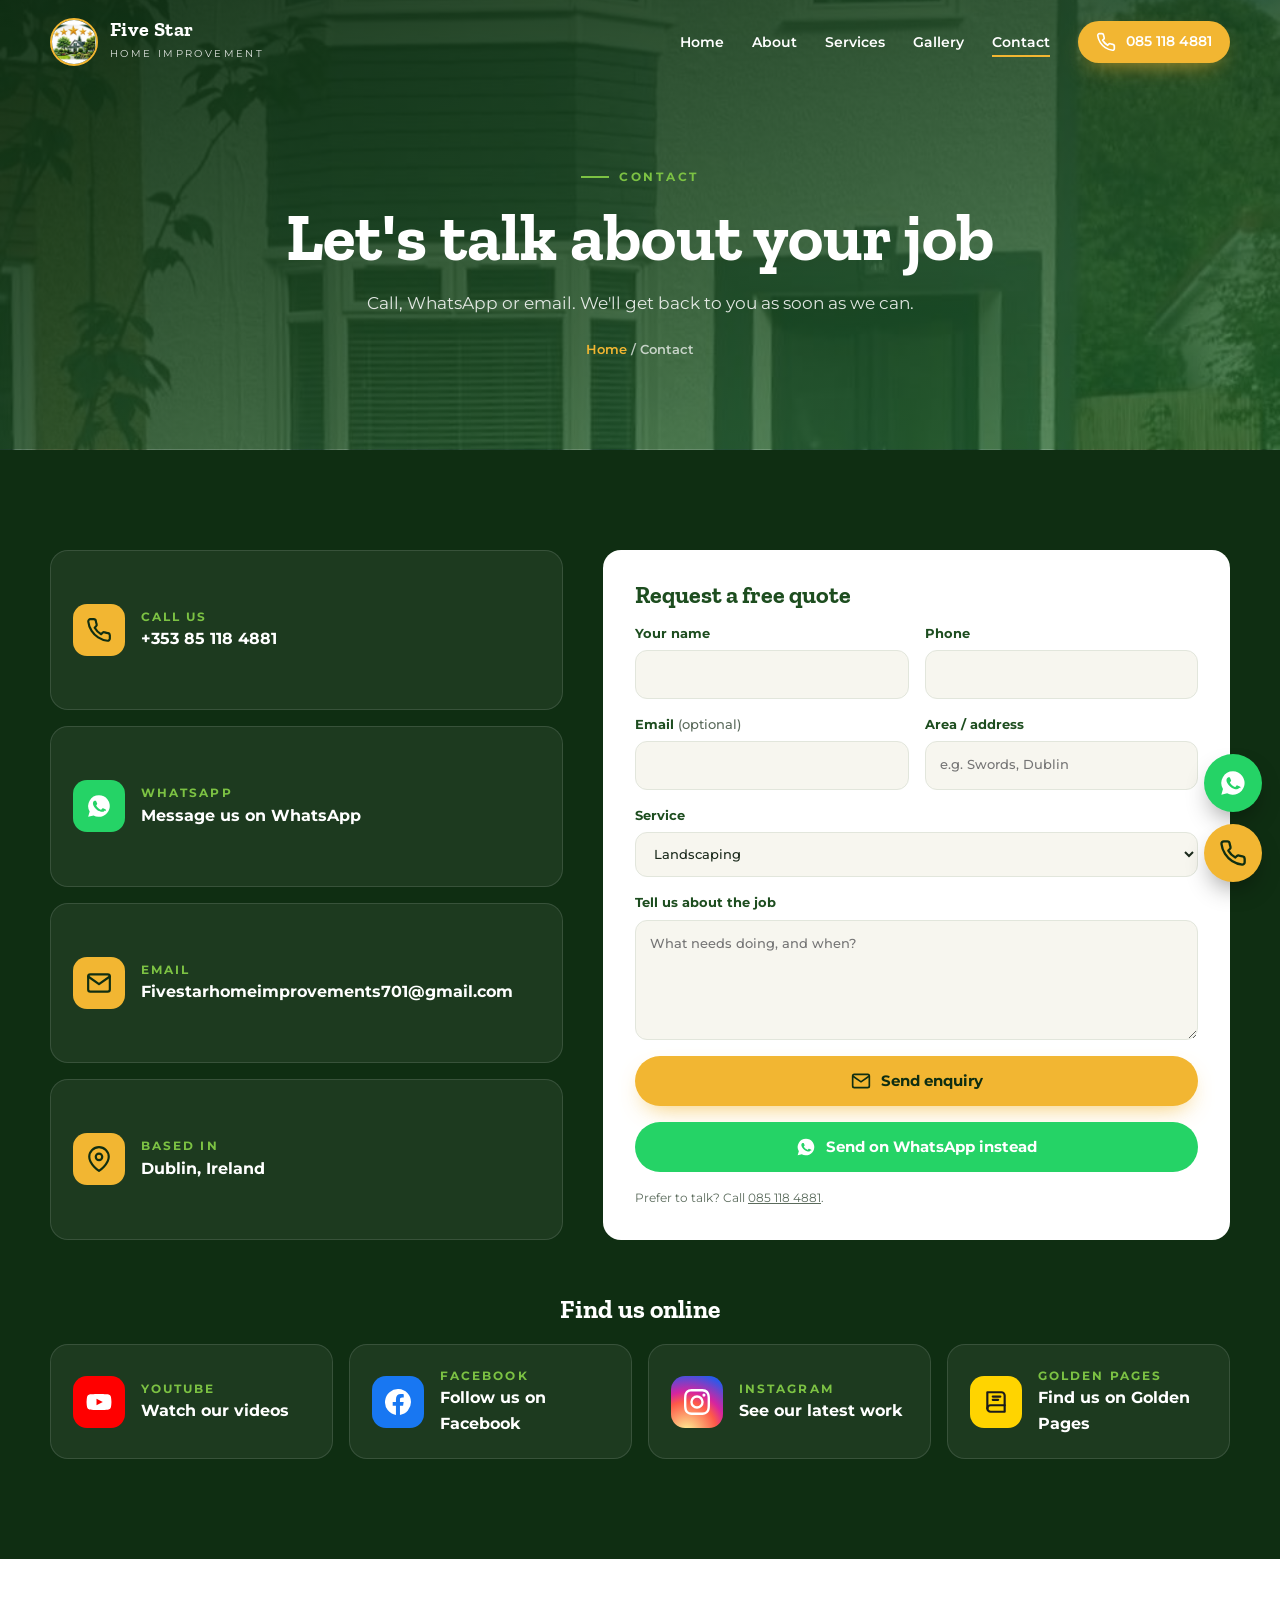
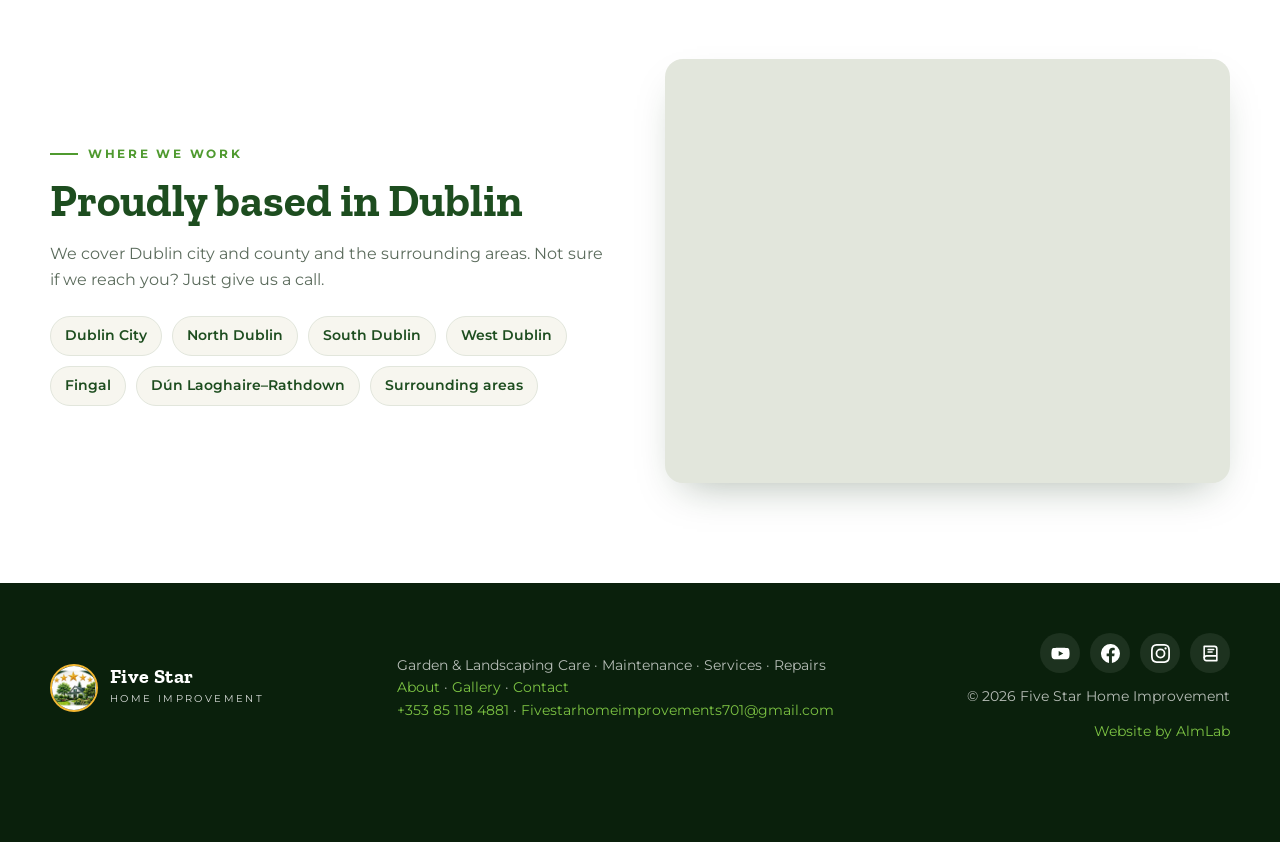
<file: contact.html>
<!DOCTYPE html>
<html lang="en-IE">
<head>
<meta charset="UTF-8">
<meta name="viewport" content="width=device-width, initial-scale=1.0">
<title>Contact Us | Five Star Home Improvement, Dublin</title>
<meta name="description" content="Contact Five Star Home Improvement in Dublin for a free quote. Call +353 85 118 4881, WhatsApp or email.">
<meta name="theme-color" content="#1d4d1f">
<meta property="og:title" content="Contact Us | Five Star Home Improvement, Dublin">
<meta property="og:description" content="Contact Five Star Home Improvement in Dublin for a free quote. Call +353 85 118 4881, WhatsApp or email.">
<meta property="og:type" content="website">
<meta property="og:locale" content="en_IE">
<meta property="og:image" content="https://5starhomeimprovements.ie/assets/logo-5star.jpg">
<link rel="canonical" href="https://5starhomeimprovements.ie/contact">
<meta name="geo.region" content="IE-D">
<meta name="geo.placename" content="Dublin">
<link rel="icon" type="image/png" href="assets/favicon-5star.png">
<link rel="apple-touch-icon" href="assets/apple-touch-icon.png">
<link rel="preconnect" href="https://fonts.googleapis.com">
<link rel="preconnect" href="https://fonts.gstatic.com" crossorigin>
<link href="https://fonts.googleapis.com/css2?family=Zilla+Slab:wght@600;700&family=Montserrat:wght@400;500;600;700&display=swap" rel="stylesheet">
<link rel="stylesheet" href="assets/styles.css?v=6eb7f813">
<script type="application/ld+json">
{"@context":"https://schema.org","@type":"HomeAndConstructionBusiness","name":"Five Star Home Improvement","description":"Family-run garden, landscaping and home improvement business in Dublin.","telephone":"+353851184881","email":"Fivestarhomeimprovements701@gmail.com","image":"https://5starhomeimprovements.ie/assets/logo-5star.jpg","logo":"https://5starhomeimprovements.ie/assets/logo-5star.jpg","url":"https://5starhomeimprovements.ie/","areaServed":[{"@type":"City","name":"Dublin"},{"@type":"AdministrativeArea","name":"County Dublin"}],"hasOfferCatalog":{"@type":"OfferCatalog","name":"Home improvement services","itemListElement":[{"@type":"Offer","itemOffered":{"@type":"Service","name":"Landscaping"}},{"@type":"Offer","itemOffered":{"@type":"Service","name":"Tree care"}},{"@type":"Offer","itemOffered":{"@type":"Service","name":"Hedge trimming"}},{"@type":"Offer","itemOffered":{"@type":"Service","name":"Garden maintenance"}},{"@type":"Offer","itemOffered":{"@type":"Service","name":"Turf & grass installation"}},{"@type":"Offer","itemOffered":{"@type":"Service","name":"Fencing"}},{"@type":"Offer","itemOffered":{"@type":"Service","name":"Roofing"}},{"@type":"Offer","itemOffered":{"@type":"Service","name":"Flat roofing"}},{"@type":"Offer","itemOffered":{"@type":"Service","name":"Exterior cleaning"}},{"@type":"Offer","itemOffered":{"@type":"Service","name":"Driveways & patios"}},{"@type":"Offer","itemOffered":{"@type":"Service","name":"Painting & decorating"}},{"@type":"Offer","itemOffered":{"@type":"Service","name":"Flooring & tiling"}},{"@type":"Offer","itemOffered":{"@type":"Service","name":"Electrician"}},{"@type":"Offer","itemOffered":{"@type":"Service","name":"Plumber"}},{"@type":"Offer","itemOffered":{"@type":"Service","name":"Handyman"}},{"@type":"Offer","itemOffered":{"@type":"Service","name":"Repairs & new fittings"}}]},"sameAs":["https://youtube.com/@fivestarhomeimprovements", "https://www.facebook.com/share/1Jaknmgypr/", "https://www.instagram.com/fivestarhomeimprobements", "https://www.goldenpages.ie/five-star-home-improvements-dublin/"],"address":{"@type":"PostalAddress","addressLocality":"Dublin","addressCountry":"IE"}}
</script>
</head>
<body>

<!-- SVG icon sprite -->
<svg width="0" height="0" style="position:absolute" aria-hidden="true">
  <defs>
    <symbol id="star" viewBox="0 0 24 24"><path d="M12 2l2.9 6.6 7.1.6-5.4 4.7 1.6 7L12 17.3 5.8 21l1.6-7L2 9.2l7.1-.6z"/></symbol>
    <symbol id="leafs" viewBox="0 0 24 24"><path d="M21 3C10 3 4 8 4 16c0 1.7.4 3.3 1 5 1-5 5-10 12-12-5 3-8 7-9 12 9 0 13-7 13-18z"/></symbol>
    <symbol id="i-phone" viewBox="0 0 24 24"><path d="M22 16.9v3a2 2 0 0 1-2.2 2 19.8 19.8 0 0 1-8.6-3.1 19.5 19.5 0 0 1-6-6A19.8 19.8 0 0 1 2.1 4.2 2 2 0 0 1 4.1 2h3a2 2 0 0 1 2 1.7c.1 1 .4 1.9.7 2.8a2 2 0 0 1-.5 2.1L8 9.9a16 16 0 0 0 6 6l1.3-1.3a2 2 0 0 1 2.1-.4c.9.3 1.8.6 2.8.7a2 2 0 0 1 1.7 2z"/></symbol>
    <symbol id="i-mail" viewBox="0 0 24 24"><rect x="2" y="4" width="20" height="16" rx="2"/><path d="M22 6l-10 7L2 6"/></symbol>
    <symbol id="i-pin" viewBox="0 0 24 24"><path d="M21 10c0 7-9 13-9 13S3 17 3 10a9 9 0 0 1 18 0z"/><circle cx="12" cy="10" r="3"/></symbol>
    <symbol id="i-wa" viewBox="0 0 24 24"><path d="M12 2a10 10 0 0 0-8.6 15.1L2 22l5-1.3A10 10 0 1 0 12 2zm5.3 14.1c-.2.6-1.3 1.2-1.8 1.3-.5 0-1 .2-3.3-.7-2.8-1.1-4.5-3.9-4.7-4.1-.1-.2-1.1-1.5-1.1-2.9s.7-2 1-2.3c.3-.3.6-.3.8-.3h.6c.2 0 .4 0 .6.5l.9 2.1c.1.2.1.4 0 .5l-.3.5-.4.5c-.1.1-.3.3-.1.6.2.3.8 1.3 1.7 2.1 1.2 1 2.1 1.3 2.4 1.5.3.1.5.1.6-.1l.9-1.1c.2-.3.4-.2.7-.1l2 1c.3.1.5.2.5.3.1.2.1.7-.1 1.2z"/></symbol>
    <!-- service icons -->
    <symbol id="s-landscape" viewBox="0 0 24 24"><path d="M3 20h18M5 20c0-4 2-7 5-7s5 3 5 7"/><path d="M14 20c.5-3 2-5 4-5s3 2 3 5"/><circle cx="17" cy="6" r="2.5"/><path d="M8 13V9m0 0c-2 0-3-2-3-3 2 0 3 1 3 3zm0 0c2 0 3-2 3-3-2 0-3 1-3 3z"/></symbol>
    <symbol id="s-tree" viewBox="0 0 24 24"><path d="M12 22v-7"/><path d="M12 15c-4.4 0-7-2.5-7-5.5 0-2 1.3-3.3 2.5-3.8C8 3.6 9.8 2 12 2s4 1.6 4.5 3.7c1.2.5 2.5 1.8 2.5 3.8 0 3-2.6 5.5-7 5.5z"/><path d="M9 22h6M12 12l-2.5-2M12 11l2-2"/></symbol>
    <symbol id="s-maint" viewBox="0 0 24 24"><path d="M3 21l4-4M6 21l1.5-6 7-7 3 3-7 7z"/><path d="M14.5 8l2-2 3 3-2 2M17 4l3 3"/></symbol>
    <symbol id="s-repair" viewBox="0 0 24 24"><path d="M14.7 6.3a4 4 0 0 0 5 5L21 13l-8 8-3-3 1.3-1.3a4 4 0 0 1-5-5L3 8.4 8.4 3l3.3 3.3z"/></symbol>
    <symbol id="s-roof" viewBox="0 0 24 24"><path d="M2 12L12 4l10 8"/><path d="M5 10v10h14V10"/><path d="M8 13h8M8 16h8"/></symbol>
    <symbol id="s-clean" viewBox="0 0 24 24"><path d="M4 22h9l1-8H3z"/><path d="M8.5 14V6M5 6h7l2-3M17 6c.5 1 2 1.5 2 3M19 3c.5 1 2 1.5 2 3M16 11c.5 1 1.5 1.3 1.5 2.5"/></symbol>
    <symbol id="s-drive" viewBox="0 0 24 24"><path d="M3 21l3-18h12l3 18z"/><path d="M4.5 12h15M12 3v4M12 10v4M12 17v4"/></symbol>
    <symbol id="s-fence" viewBox="0 0 24 24"><path d="M4 21V6l2-3 2 3v15M10 21V6l2-3 2 3v15M16 21V6l2-3 2 3v15"/><path d="M2 10h20M2 16h20"/></symbol>
    <symbol id="s-turf" viewBox="0 0 24 24"><path d="M2 20h20"/><path d="M4 20c0-4-1-7-2-9M7 20c0-5 1-9 3-12M10 20c0-3-.5-6-2-8M13 20c0-5 1-10 4-13M16 20c0-3-1-6-3-8M19 20c0-4 1-7 3-9"/></symbol>
    <symbol id="s-paint" viewBox="0 0 24 24"><rect x="3" y="3" width="15" height="6" rx="1"/><path d="M18 6h3v5h-9v3"/><rect x="10" y="14" width="4" height="8" rx="1"/></symbol>
    <symbol id="s-handy" viewBox="0 0 24 24"><path d="M15 12l-8.5 8.5a2.1 2.1 0 0 1-3-3L12 9"/><path d="M17.6 15L22 10.6M20.9 11.7l-6.6-6.6a6 6 0 0 0-8.5 0l6.6 6.6 2.1-2.1 4.3 4.3z"/></symbol>
    <symbol id="s-floor" viewBox="0 0 24 24"><rect x="3" y="3" width="18" height="18" rx="1"/><path d="M3 9h18M3 15h18M9 3v6M15 9v6M9 15v6"/></symbol>
    <symbol id="s-elec" viewBox="0 0 24 24"><path d="M13 2L4 14h7l-1 8 9-12h-7z"/></symbol>
    <symbol id="s-plumb" viewBox="0 0 24 24"><path d="M4 4h6v4H8v3a3 3 0 0 0 3 3h4v-2h4v8h-4v-2h-4a7 7 0 0 1-7-7V8z"/></symbol>
    <symbol id="s-hedge" viewBox="0 0 24 24"><path d="M3 20h18"/><path d="M4 20v-9c0-3 2.5-5 5-5 1-2 5-2 6 0 2.5 0 5 2 5 5v9"/><path d="M8 11v2M12 9v2M16 11v2M10 15v2M14 15v2"/></symbol>
    <symbol id="s-flat" viewBox="0 0 24 24"><path d="M2 9h20"/><path d="M4 9v11h16V9"/><path d="M2 9l2-3h16l2 3"/><path d="M9 20v-5h6v5"/></symbol>
    <symbol id="so-yt" viewBox="0 0 24 24"><path d="M23 7.2a3 3 0 0 0-2.1-2.1C19 4.6 12 4.6 12 4.6s-7 0-8.9.5A3 3 0 0 0 1 7.2 31 31 0 0 0 .5 12 31 31 0 0 0 1 16.8a3 3 0 0 0 2.1 2.1c1.9.5 8.9.5 8.9.5s7 0 8.9-.5a3 3 0 0 0 2.1-2.1 31 31 0 0 0 .5-4.8 31 31 0 0 0-.5-4.8zM9.7 15.1V8.9l5.8 3.1z"/></symbol>
    <symbol id="so-fb" viewBox="0 0 24 24"><path d="M24 12a12 12 0 1 0-13.9 11.9v-8.4h-3V12h3V9.4c0-3 1.8-4.7 4.5-4.7 1.3 0 2.7.2 2.7.2v3h-1.5c-1.5 0-2 .9-2 1.9V12h3.4l-.5 3.5h-2.9v8.4A12 12 0 0 0 24 12z"/></symbol>
    <symbol id="so-ig" viewBox="0 0 24 24"><path d="M12 2.2c3.2 0 3.6 0 4.8.1 3.3.1 4.8 1.7 4.9 4.9.1 1.3.1 1.6.1 4.8s0 3.6-.1 4.8c-.1 3.2-1.7 4.8-4.9 4.9-1.3.1-1.6.1-4.8.1s-3.6 0-4.8-.1c-3.3-.1-4.8-1.7-4.9-4.9C2.2 15.6 2.2 15.2 2.2 12s0-3.6.1-4.8C2.4 3.9 3.9 2.4 7.2 2.3c1.2-.1 1.6-.1 4.8-.1zM12 0C8.7 0 8.3 0 7.1.1 2.7.3.3 2.7.1 7.1 0 8.3 0 8.7 0 12s0 3.7.1 4.9c.2 4.4 2.6 6.8 7 7 1.2.1 1.6.1 4.9.1s3.7 0 4.9-.1c4.4-.2 6.8-2.6 7-7 .1-1.2.1-1.6.1-4.9s0-3.7-.1-4.9c-.2-4.4-2.6-6.8-7-7C15.7 0 15.3 0 12 0zm0 5.8a6.2 6.2 0 1 0 0 12.4 6.2 6.2 0 0 0 0-12.4zM12 16a4 4 0 1 1 0-8 4 4 0 0 1 0 8zm6.4-11.8a1.4 1.4 0 1 0 0 2.9 1.4 1.4 0 0 0 0-2.9z"/></symbol>
    <symbol id="so-gp" viewBox="0 0 24 24"><path d="M4 3h13a3 3 0 0 1 3 3v15H7a3 3 0 0 1-3-3z" fill="none" stroke="currentColor" stroke-width="2" stroke-linejoin="round"/><path d="M4 18a3 3 0 0 1 3-3h13" fill="none" stroke="currentColor" stroke-width="2"/><path d="M9 7h7M9 10h5" stroke="currentColor" stroke-width="2" stroke-linecap="round"/></symbol>
    <!-- why icons -->
    <symbol id="w-family" viewBox="0 0 24 24"><circle cx="8" cy="7" r="3"/><circle cx="17" cy="9" r="2.5"/><path d="M2 21v-2a5 5 0 0 1 5-5h2a5 5 0 0 1 5 5v2M14 21v-1.5a4 4 0 0 1 4-4h0a4 4 0 0 1 4 4V21"/></symbol>
    <symbol id="w-exp" viewBox="0 0 24 24"><circle cx="12" cy="8" r="6"/><path d="M8.2 13.2L7 22l5-3 5 3-1.2-8.8"/></symbol>
    <symbol id="w-quote" viewBox="0 0 24 24"><path d="M14 2H6a2 2 0 0 0-2 2v16a2 2 0 0 0 2 2h12a2 2 0 0 0 2-2V8z"/><path d="M14 2v6h6M8 13h8M8 17h5"/></symbol>
    <symbol id="w-one" viewBox="0 0 24 24"><path d="M12 22s8-4 8-10V5l-8-3-8 3v7c0 6 8 10 8 10z"/><path d="M9 12l2 2 4-4"/></symbol>
  </defs>
</svg>


<header id="top">
  <div class="wrap nav">
    <a href="/" class="brand" aria-label="Five Star Home Improvement home">
      <img src="assets/favicon-5star.png" alt="">
      <span><b>Five Star</b><small>Home Improvement</small></span>
    </a>
    <button class="burger" aria-label="Open menu" aria-expanded="false"><span></span><span></span><span></span></button>
    <ul class="menu">
      <li><a href="/">Home</a></li>
      <li><a href="/about">About</a></li>
      <li><a href="/#services">Services</a></li>
      <li><a href="/gallery">Gallery</a></li>
      <li><a href="/contact" aria-current="page">Contact</a></li>
      <li><a href="tel:+353851184881" class="btn btn-gold"><svg><use href="#i-phone" fill="none" stroke="currentColor" stroke-width="2"/></svg>085 118 4881</a></li>
    </ul>
  </div>
</header>

<main>
<section class="page-hero" style="background-image:linear-gradient(160deg,rgba(15,46,18,.94),rgba(29,77,31,.82) 60%,rgba(37,107,40,.7)),url(assets/work/house-painted.jpg)">
  <div class="wrap">
    <span class="eyebrow reveal">Contact</span>
    <h1 class="reveal d1">Let's talk about your job</h1>
    <p class="reveal d2">Call, WhatsApp or email. We'll get back to you as soon as we can.</p>
    <div class="crumbs reveal d3"><a href="/">Home</a> / Contact</div>
  </div>
</section>

<section class="contact" id="contact">
  <div class="wrap">
    <div class="contact-grid">
      <div class="cards">
        <a class="ccard reveal" href="tel:+353851184881"><span class="ic"><svg><use href="#i-phone"/></svg></span><span><small>Call us</small><b>+353 85 118 4881</b></span></a>
        <a class="ccard reveal d1" href="https://wa.me/353851184881?text=Hi%20Five%20Star%2C%20I%27d%20like%20a%20quote%20for%3A%20" target="_blank" rel="noopener"><span class="ic" style="background:#25d366"><svg style="fill:#fff;stroke:none"><use href="#i-wa"/></svg></span><span><small>WhatsApp</small><b>Message us on WhatsApp</b></span></a>
        <a class="ccard reveal d2" href="mailto:Fivestarhomeimprovements701@gmail.com"><span class="ic"><svg><use href="#i-mail"/></svg></span><span><small>Email</small><b>Fivestarhomeimprovements701@gmail.com</b></span></a>
        <div class="ccard reveal d3"><span class="ic"><svg><use href="#i-pin"/></svg></span><span><small>Based in</small><b>Dublin, Ireland</b></span></div>
      </div>
      <form id="quote" class="reveal d1" data-key="20744ac7-7cdc-4171-ad32-ed36fd6c3110">
        <h3>Request a free quote</h3>
        <label>Your name<input name="name" required autocomplete="name"></label>
        <label>Phone<input name="phone" type="tel" required autocomplete="tel"></label>
        <label><span>Email <span class="opt">(optional)</span></span><input name="email" type="email" autocomplete="email"></label>
        <label>Area / address<input name="area" autocomplete="address-level2" placeholder="e.g. Swords, Dublin"></label>
        <label class="full">Service
          <select name="service"><option>Landscaping</option><option>Tree care</option><option>Hedge trimming</option><option>Garden maintenance</option><option>Turf &amp; grass installation</option><option>Fencing</option><option>Roofing</option><option>Flat roofing</option><option>Exterior cleaning</option><option>Driveways &amp; patios</option><option>Painting &amp; decorating</option><option>Flooring &amp; tiling</option><option>Electrician</option><option>Plumber</option><option>Handyman</option><option>Repairs &amp; new fittings</option><option>Something else</option></select>
        </label>
        <label class="full">Tell us about the job<textarea name="msg" placeholder="What needs doing, and when?"></textarea></label>
        <input type="checkbox" name="botcheck" class="hp" tabindex="-1" autocomplete="off" aria-hidden="true">
        <button class="btn btn-gold full" type="submit"><svg><use href="#i-mail" fill="none" stroke="currentColor" stroke-width="2"/></svg>Send enquiry</button>
        <button class="btn btn-wa full wa-send" type="button"><svg><use href="#i-wa"/></svg>Send on WhatsApp instead</button>
        <p class="form-status full" role="status" aria-live="polite"></p>
        <p class="form-note full">Prefer to talk? Call <a href="tel:+353851184881">085 118 4881</a>.</p>
      </form>
    </div>
    <div class="follow">
      <h3 class="reveal">Find us online</h3>
      <div class="follow-grid">
        <a class="ccard reveal" href="https://youtube.com/@fivestarhomeimprovements" target="_blank" rel="noopener"><span class="ic so-yt"><svg><use href="#so-yt"/></svg></span><span><small>YouTube</small><b>Watch our videos</b></span></a>
        <a class="ccard reveal" href="https://www.facebook.com/share/1Jaknmgypr/" target="_blank" rel="noopener"><span class="ic so-fb"><svg><use href="#so-fb"/></svg></span><span><small>Facebook</small><b>Follow us on Facebook</b></span></a>
        <a class="ccard reveal" href="https://www.instagram.com/fivestarhomeimprobements" target="_blank" rel="noopener"><span class="ic so-ig"><svg><use href="#so-ig"/></svg></span><span><small>Instagram</small><b>See our latest work</b></span></a>
        <a class="ccard reveal" href="https://www.goldenpages.ie/five-star-home-improvements-dublin/" target="_blank" rel="noopener"><span class="ic so-gp"><svg><use href="#so-gp"/></svg></span><span><small>Golden Pages</small><b>Find us on Golden Pages</b></span></a>
      </div>
    </div>
  </div>
</section>

<!-- Area -->
<section class="area" id="area">
  <div class="wrap area-grid">
    <div>
      <span class="eyebrow reveal">Where we work</span>
      <h2 class="reveal d1">Proudly based in Dublin</h2>
      <p class="reveal d2">We cover Dublin city and county and the surrounding areas. Not sure if we reach you? Just give us a call.</p>
      <div class="chips reveal d3">
        <span>Dublin City</span><span>North Dublin</span><span>South Dublin</span><span>West Dublin</span><span>Fingal</span><span>Dún Laoghaire–Rathdown</span><span>Surrounding areas</span>
      </div>
    </div>
    <div class="map reveal d2">
      <iframe title="Map of Dublin" loading="lazy" src="https://www.google.com/maps?q=Dublin,Ireland&z=10&output=embed" referrerpolicy="no-referrer-when-downgrade"></iframe>
    </div>
  </div>
</section>
</main>

<footer>
  <div class="wrap foot">
    <a href="/" class="brand"><img src="assets/favicon-5star.png" alt=""><span><b>Five Star</b><small>Home Improvement</small></span></a>
    <div>Garden &amp; Landscaping Care · Maintenance · Services · Repairs<br><a href="/about">About</a> · <a href="/gallery">Gallery</a> · <a href="/contact">Contact</a><br><a href="tel:+353851184881">+353 85 118 4881</a> · <a class="foot-mail" href="mailto:Fivestarhomeimprovements701@gmail.com">Fivestarhomeimprovements701@gmail.com</a></div>
    <div class="foot-end"><div class="social"><a href="https://youtube.com/@fivestarhomeimprovements" target="_blank" rel="noopener" aria-label="YouTube" title="YouTube"><svg><use href="#so-yt"/></svg></a><a href="https://www.facebook.com/share/1Jaknmgypr/" target="_blank" rel="noopener" aria-label="Facebook" title="Facebook"><svg><use href="#so-fb"/></svg></a><a href="https://www.instagram.com/fivestarhomeimprobements" target="_blank" rel="noopener" aria-label="Instagram" title="Instagram"><svg><use href="#so-ig"/></svg></a><a href="https://www.goldenpages.ie/five-star-home-improvements-dublin/" target="_blank" rel="noopener" aria-label="Golden Pages" title="Golden Pages"><svg><use href="#so-gp"/></svg></a></div><span>© <span id="yr"></span> Five Star Home Improvement</span><span><a href="https://almlabmarketing.com" target="_blank" rel="noopener">Website by AlmLab</a></span></div>
  </div>
</footer>

<div class="fab">
  <a class="wa" href="https://wa.me/353851184881" target="_blank" rel="noopener" aria-label="WhatsApp us"><svg><use href="#i-wa"/></svg></a>
  <a class="ph" href="tel:+353851184881" aria-label="Call us"><svg><use href="#i-phone"/></svg></a>
</div>

<script src="assets/site.js?v=60343353"></script>
</body>
</html>
</file>
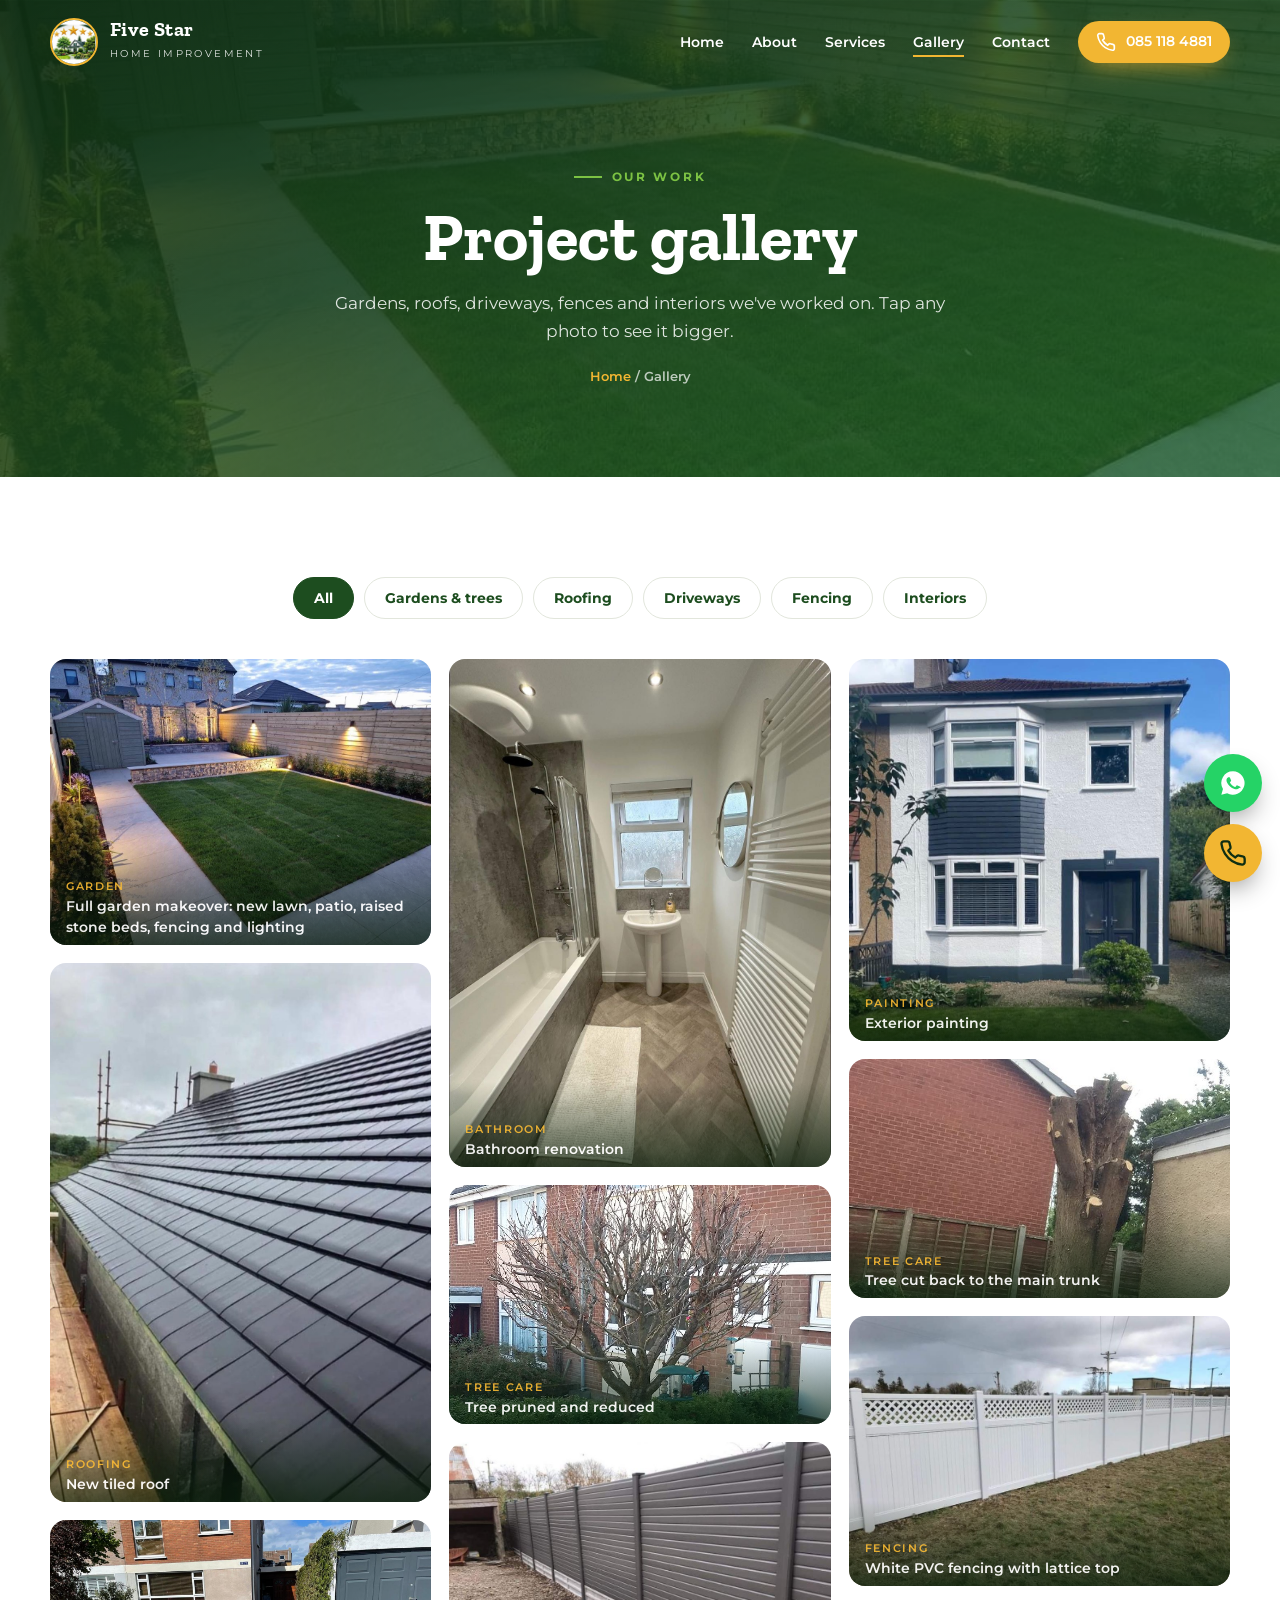
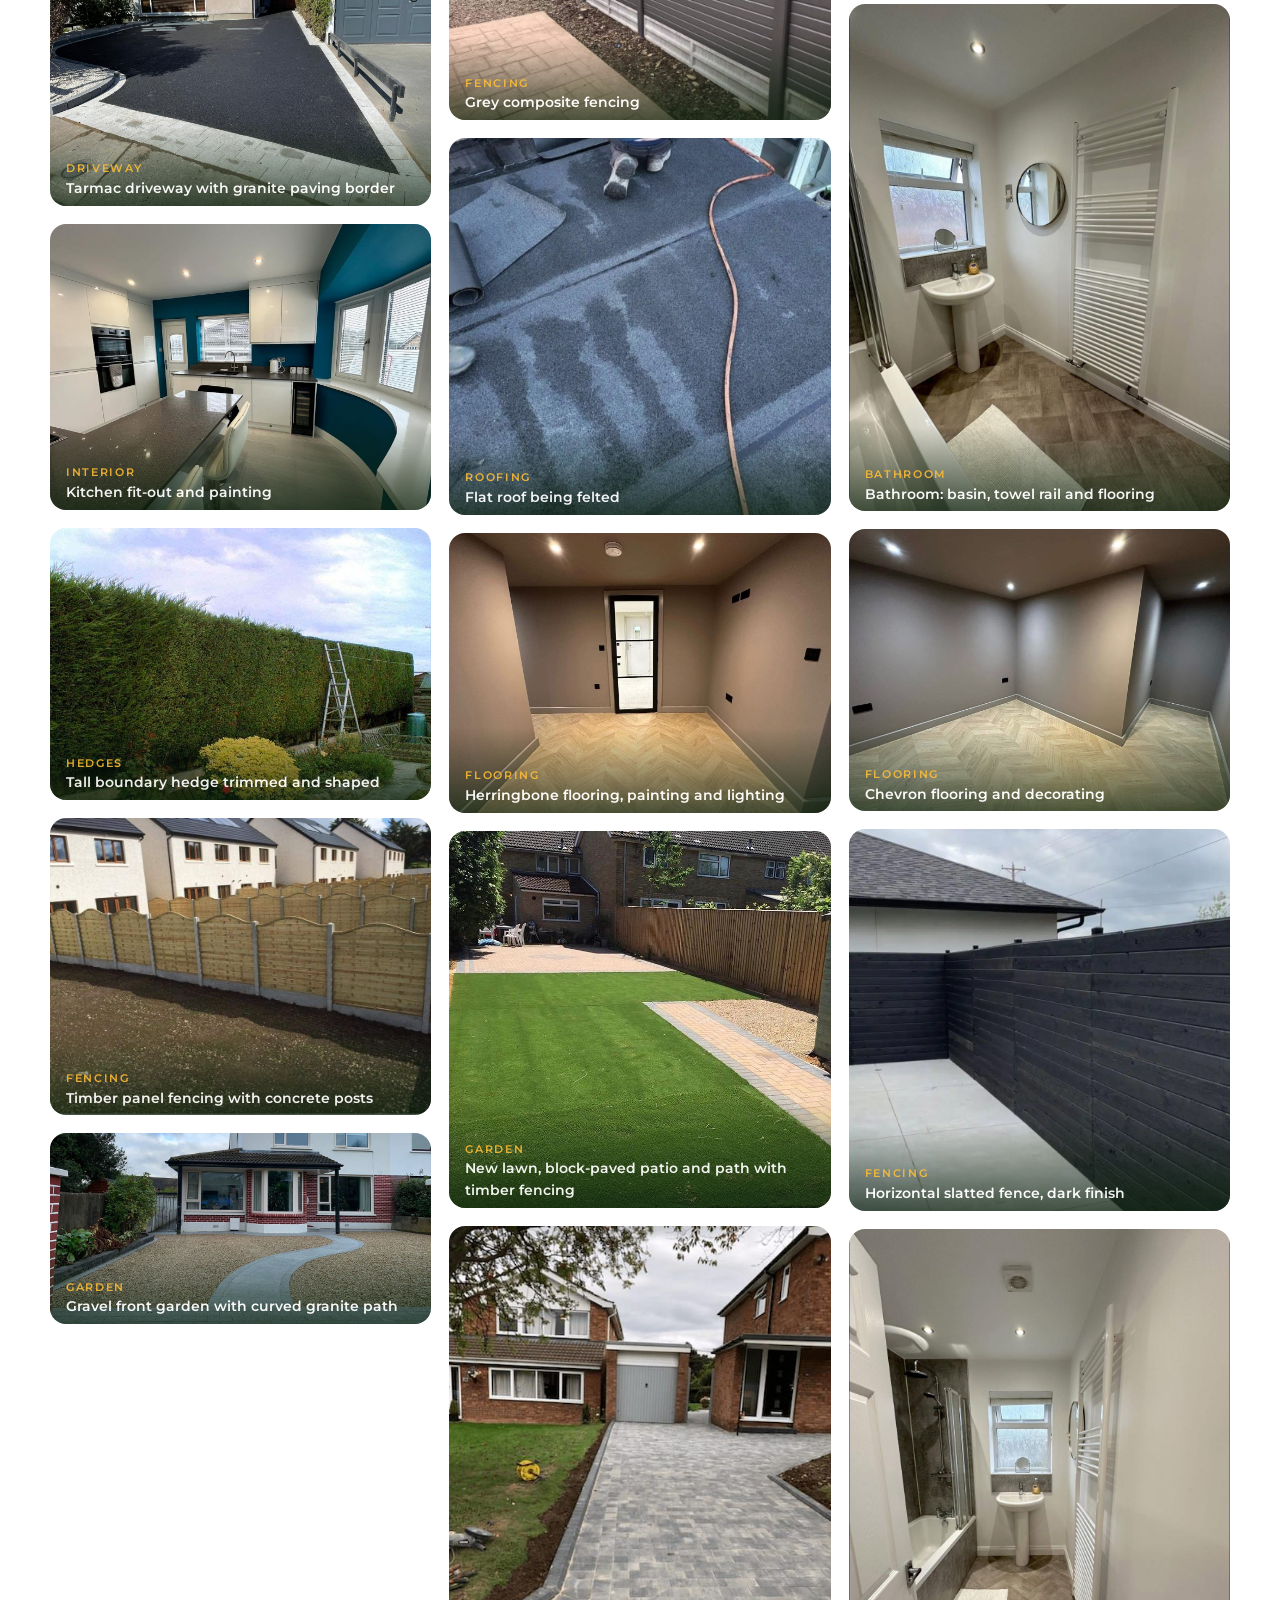
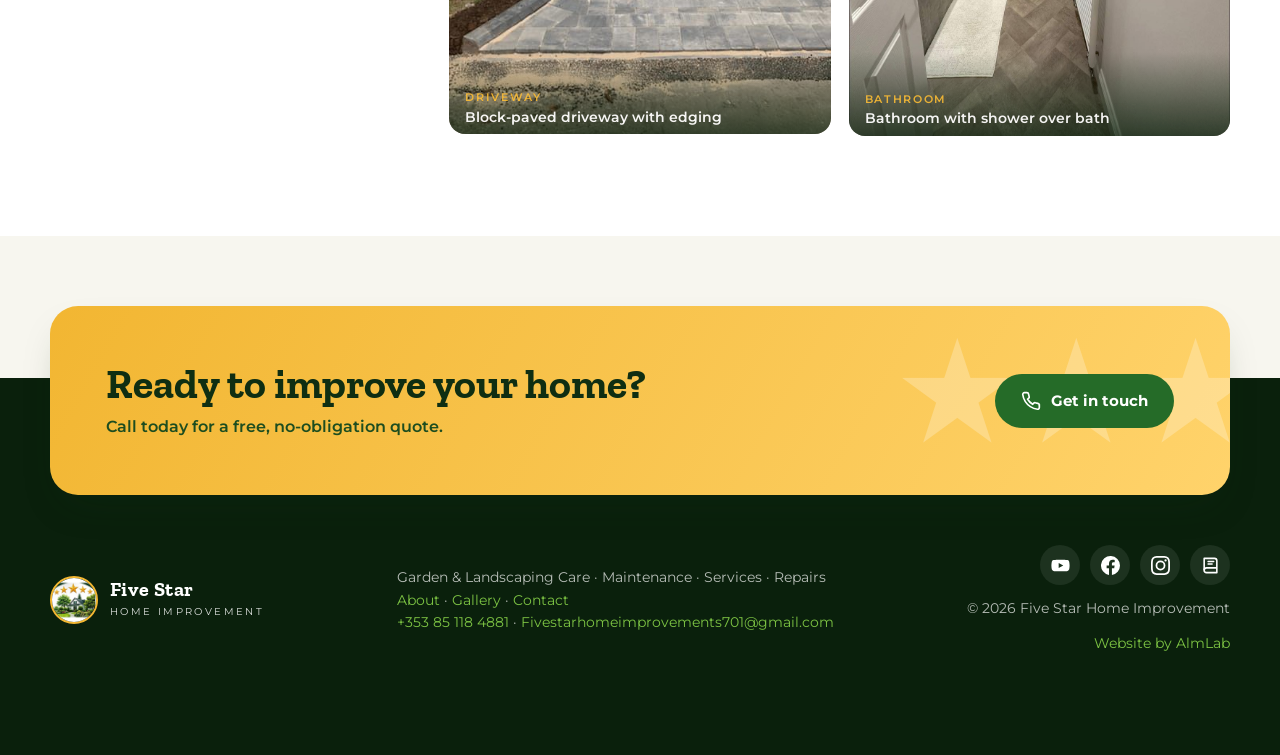
<file: gallery.html>
<!DOCTYPE html>
<html lang="en-IE">
<head>
<meta charset="UTF-8">
<meta name="viewport" content="width=device-width, initial-scale=1.0">
<title>Gallery | Five Star Home Improvement, Dublin</title>
<meta name="description" content="Photos of gardens, roofs, driveways, fencing and interiors by Five Star Home Improvement in Dublin.">
<meta name="theme-color" content="#1d4d1f">
<meta property="og:title" content="Gallery | Five Star Home Improvement, Dublin">
<meta property="og:description" content="Photos of gardens, roofs, driveways, fencing and interiors by Five Star Home Improvement in Dublin.">
<meta property="og:type" content="website">
<meta property="og:locale" content="en_IE">
<meta property="og:image" content="https://5starhomeimprovements.ie/assets/logo-5star.jpg">
<link rel="canonical" href="https://5starhomeimprovements.ie/gallery">
<meta name="geo.region" content="IE-D">
<meta name="geo.placename" content="Dublin">
<link rel="icon" type="image/png" href="assets/favicon-5star.png">
<link rel="apple-touch-icon" href="assets/apple-touch-icon.png">
<link rel="preconnect" href="https://fonts.googleapis.com">
<link rel="preconnect" href="https://fonts.gstatic.com" crossorigin>
<link href="https://fonts.googleapis.com/css2?family=Zilla+Slab:wght@600;700&family=Montserrat:wght@400;500;600;700&display=swap" rel="stylesheet">
<link rel="stylesheet" href="assets/styles.css?v=6eb7f813">
<script type="application/ld+json">
{"@context":"https://schema.org","@type":"HomeAndConstructionBusiness","name":"Five Star Home Improvement","description":"Family-run garden, landscaping and home improvement business in Dublin.","telephone":"+353851184881","email":"Fivestarhomeimprovements701@gmail.com","image":"https://5starhomeimprovements.ie/assets/logo-5star.jpg","logo":"https://5starhomeimprovements.ie/assets/logo-5star.jpg","url":"https://5starhomeimprovements.ie/","areaServed":[{"@type":"City","name":"Dublin"},{"@type":"AdministrativeArea","name":"County Dublin"}],"hasOfferCatalog":{"@type":"OfferCatalog","name":"Home improvement services","itemListElement":[{"@type":"Offer","itemOffered":{"@type":"Service","name":"Landscaping"}},{"@type":"Offer","itemOffered":{"@type":"Service","name":"Tree care"}},{"@type":"Offer","itemOffered":{"@type":"Service","name":"Hedge trimming"}},{"@type":"Offer","itemOffered":{"@type":"Service","name":"Garden maintenance"}},{"@type":"Offer","itemOffered":{"@type":"Service","name":"Turf & grass installation"}},{"@type":"Offer","itemOffered":{"@type":"Service","name":"Fencing"}},{"@type":"Offer","itemOffered":{"@type":"Service","name":"Roofing"}},{"@type":"Offer","itemOffered":{"@type":"Service","name":"Flat roofing"}},{"@type":"Offer","itemOffered":{"@type":"Service","name":"Exterior cleaning"}},{"@type":"Offer","itemOffered":{"@type":"Service","name":"Driveways & patios"}},{"@type":"Offer","itemOffered":{"@type":"Service","name":"Painting & decorating"}},{"@type":"Offer","itemOffered":{"@type":"Service","name":"Flooring & tiling"}},{"@type":"Offer","itemOffered":{"@type":"Service","name":"Electrician"}},{"@type":"Offer","itemOffered":{"@type":"Service","name":"Plumber"}},{"@type":"Offer","itemOffered":{"@type":"Service","name":"Handyman"}},{"@type":"Offer","itemOffered":{"@type":"Service","name":"Repairs & new fittings"}}]},"sameAs":["https://youtube.com/@fivestarhomeimprovements", "https://www.facebook.com/share/1Jaknmgypr/", "https://www.instagram.com/fivestarhomeimprobements", "https://www.goldenpages.ie/five-star-home-improvements-dublin/"],"address":{"@type":"PostalAddress","addressLocality":"Dublin","addressCountry":"IE"}}
</script>
</head>
<body>

<!-- SVG icon sprite -->
<svg width="0" height="0" style="position:absolute" aria-hidden="true">
  <defs>
    <symbol id="star" viewBox="0 0 24 24"><path d="M12 2l2.9 6.6 7.1.6-5.4 4.7 1.6 7L12 17.3 5.8 21l1.6-7L2 9.2l7.1-.6z"/></symbol>
    <symbol id="leafs" viewBox="0 0 24 24"><path d="M21 3C10 3 4 8 4 16c0 1.7.4 3.3 1 5 1-5 5-10 12-12-5 3-8 7-9 12 9 0 13-7 13-18z"/></symbol>
    <symbol id="i-phone" viewBox="0 0 24 24"><path d="M22 16.9v3a2 2 0 0 1-2.2 2 19.8 19.8 0 0 1-8.6-3.1 19.5 19.5 0 0 1-6-6A19.8 19.8 0 0 1 2.1 4.2 2 2 0 0 1 4.1 2h3a2 2 0 0 1 2 1.7c.1 1 .4 1.9.7 2.8a2 2 0 0 1-.5 2.1L8 9.9a16 16 0 0 0 6 6l1.3-1.3a2 2 0 0 1 2.1-.4c.9.3 1.8.6 2.8.7a2 2 0 0 1 1.7 2z"/></symbol>
    <symbol id="i-mail" viewBox="0 0 24 24"><rect x="2" y="4" width="20" height="16" rx="2"/><path d="M22 6l-10 7L2 6"/></symbol>
    <symbol id="i-pin" viewBox="0 0 24 24"><path d="M21 10c0 7-9 13-9 13S3 17 3 10a9 9 0 0 1 18 0z"/><circle cx="12" cy="10" r="3"/></symbol>
    <symbol id="i-wa" viewBox="0 0 24 24"><path d="M12 2a10 10 0 0 0-8.6 15.1L2 22l5-1.3A10 10 0 1 0 12 2zm5.3 14.1c-.2.6-1.3 1.2-1.8 1.3-.5 0-1 .2-3.3-.7-2.8-1.1-4.5-3.9-4.7-4.1-.1-.2-1.1-1.5-1.1-2.9s.7-2 1-2.3c.3-.3.6-.3.8-.3h.6c.2 0 .4 0 .6.5l.9 2.1c.1.2.1.4 0 .5l-.3.5-.4.5c-.1.1-.3.3-.1.6.2.3.8 1.3 1.7 2.1 1.2 1 2.1 1.3 2.4 1.5.3.1.5.1.6-.1l.9-1.1c.2-.3.4-.2.7-.1l2 1c.3.1.5.2.5.3.1.2.1.7-.1 1.2z"/></symbol>
    <!-- service icons -->
    <symbol id="s-landscape" viewBox="0 0 24 24"><path d="M3 20h18M5 20c0-4 2-7 5-7s5 3 5 7"/><path d="M14 20c.5-3 2-5 4-5s3 2 3 5"/><circle cx="17" cy="6" r="2.5"/><path d="M8 13V9m0 0c-2 0-3-2-3-3 2 0 3 1 3 3zm0 0c2 0 3-2 3-3-2 0-3 1-3 3z"/></symbol>
    <symbol id="s-tree" viewBox="0 0 24 24"><path d="M12 22v-7"/><path d="M12 15c-4.4 0-7-2.5-7-5.5 0-2 1.3-3.3 2.5-3.8C8 3.6 9.8 2 12 2s4 1.6 4.5 3.7c1.2.5 2.5 1.8 2.5 3.8 0 3-2.6 5.5-7 5.5z"/><path d="M9 22h6M12 12l-2.5-2M12 11l2-2"/></symbol>
    <symbol id="s-maint" viewBox="0 0 24 24"><path d="M3 21l4-4M6 21l1.5-6 7-7 3 3-7 7z"/><path d="M14.5 8l2-2 3 3-2 2M17 4l3 3"/></symbol>
    <symbol id="s-repair" viewBox="0 0 24 24"><path d="M14.7 6.3a4 4 0 0 0 5 5L21 13l-8 8-3-3 1.3-1.3a4 4 0 0 1-5-5L3 8.4 8.4 3l3.3 3.3z"/></symbol>
    <symbol id="s-roof" viewBox="0 0 24 24"><path d="M2 12L12 4l10 8"/><path d="M5 10v10h14V10"/><path d="M8 13h8M8 16h8"/></symbol>
    <symbol id="s-clean" viewBox="0 0 24 24"><path d="M4 22h9l1-8H3z"/><path d="M8.5 14V6M5 6h7l2-3M17 6c.5 1 2 1.5 2 3M19 3c.5 1 2 1.5 2 3M16 11c.5 1 1.5 1.3 1.5 2.5"/></symbol>
    <symbol id="s-drive" viewBox="0 0 24 24"><path d="M3 21l3-18h12l3 18z"/><path d="M4.5 12h15M12 3v4M12 10v4M12 17v4"/></symbol>
    <symbol id="s-fence" viewBox="0 0 24 24"><path d="M4 21V6l2-3 2 3v15M10 21V6l2-3 2 3v15M16 21V6l2-3 2 3v15"/><path d="M2 10h20M2 16h20"/></symbol>
    <symbol id="s-turf" viewBox="0 0 24 24"><path d="M2 20h20"/><path d="M4 20c0-4-1-7-2-9M7 20c0-5 1-9 3-12M10 20c0-3-.5-6-2-8M13 20c0-5 1-10 4-13M16 20c0-3-1-6-3-8M19 20c0-4 1-7 3-9"/></symbol>
    <symbol id="s-paint" viewBox="0 0 24 24"><rect x="3" y="3" width="15" height="6" rx="1"/><path d="M18 6h3v5h-9v3"/><rect x="10" y="14" width="4" height="8" rx="1"/></symbol>
    <symbol id="s-handy" viewBox="0 0 24 24"><path d="M15 12l-8.5 8.5a2.1 2.1 0 0 1-3-3L12 9"/><path d="M17.6 15L22 10.6M20.9 11.7l-6.6-6.6a6 6 0 0 0-8.5 0l6.6 6.6 2.1-2.1 4.3 4.3z"/></symbol>
    <symbol id="s-floor" viewBox="0 0 24 24"><rect x="3" y="3" width="18" height="18" rx="1"/><path d="M3 9h18M3 15h18M9 3v6M15 9v6M9 15v6"/></symbol>
    <symbol id="s-elec" viewBox="0 0 24 24"><path d="M13 2L4 14h7l-1 8 9-12h-7z"/></symbol>
    <symbol id="s-plumb" viewBox="0 0 24 24"><path d="M4 4h6v4H8v3a3 3 0 0 0 3 3h4v-2h4v8h-4v-2h-4a7 7 0 0 1-7-7V8z"/></symbol>
    <symbol id="s-hedge" viewBox="0 0 24 24"><path d="M3 20h18"/><path d="M4 20v-9c0-3 2.5-5 5-5 1-2 5-2 6 0 2.5 0 5 2 5 5v9"/><path d="M8 11v2M12 9v2M16 11v2M10 15v2M14 15v2"/></symbol>
    <symbol id="s-flat" viewBox="0 0 24 24"><path d="M2 9h20"/><path d="M4 9v11h16V9"/><path d="M2 9l2-3h16l2 3"/><path d="M9 20v-5h6v5"/></symbol>
    <symbol id="so-yt" viewBox="0 0 24 24"><path d="M23 7.2a3 3 0 0 0-2.1-2.1C19 4.6 12 4.6 12 4.6s-7 0-8.9.5A3 3 0 0 0 1 7.2 31 31 0 0 0 .5 12 31 31 0 0 0 1 16.8a3 3 0 0 0 2.1 2.1c1.9.5 8.9.5 8.9.5s7 0 8.9-.5a3 3 0 0 0 2.1-2.1 31 31 0 0 0 .5-4.8 31 31 0 0 0-.5-4.8zM9.7 15.1V8.9l5.8 3.1z"/></symbol>
    <symbol id="so-fb" viewBox="0 0 24 24"><path d="M24 12a12 12 0 1 0-13.9 11.9v-8.4h-3V12h3V9.4c0-3 1.8-4.7 4.5-4.7 1.3 0 2.7.2 2.7.2v3h-1.5c-1.5 0-2 .9-2 1.9V12h3.4l-.5 3.5h-2.9v8.4A12 12 0 0 0 24 12z"/></symbol>
    <symbol id="so-ig" viewBox="0 0 24 24"><path d="M12 2.2c3.2 0 3.6 0 4.8.1 3.3.1 4.8 1.7 4.9 4.9.1 1.3.1 1.6.1 4.8s0 3.6-.1 4.8c-.1 3.2-1.7 4.8-4.9 4.9-1.3.1-1.6.1-4.8.1s-3.6 0-4.8-.1c-3.3-.1-4.8-1.7-4.9-4.9C2.2 15.6 2.2 15.2 2.2 12s0-3.6.1-4.8C2.4 3.9 3.9 2.4 7.2 2.3c1.2-.1 1.6-.1 4.8-.1zM12 0C8.7 0 8.3 0 7.1.1 2.7.3.3 2.7.1 7.1 0 8.3 0 8.7 0 12s0 3.7.1 4.9c.2 4.4 2.6 6.8 7 7 1.2.1 1.6.1 4.9.1s3.7 0 4.9-.1c4.4-.2 6.8-2.6 7-7 .1-1.2.1-1.6.1-4.9s0-3.7-.1-4.9c-.2-4.4-2.6-6.8-7-7C15.7 0 15.3 0 12 0zm0 5.8a6.2 6.2 0 1 0 0 12.4 6.2 6.2 0 0 0 0-12.4zM12 16a4 4 0 1 1 0-8 4 4 0 0 1 0 8zm6.4-11.8a1.4 1.4 0 1 0 0 2.9 1.4 1.4 0 0 0 0-2.9z"/></symbol>
    <symbol id="so-gp" viewBox="0 0 24 24"><path d="M4 3h13a3 3 0 0 1 3 3v15H7a3 3 0 0 1-3-3z" fill="none" stroke="currentColor" stroke-width="2" stroke-linejoin="round"/><path d="M4 18a3 3 0 0 1 3-3h13" fill="none" stroke="currentColor" stroke-width="2"/><path d="M9 7h7M9 10h5" stroke="currentColor" stroke-width="2" stroke-linecap="round"/></symbol>
    <!-- why icons -->
    <symbol id="w-family" viewBox="0 0 24 24"><circle cx="8" cy="7" r="3"/><circle cx="17" cy="9" r="2.5"/><path d="M2 21v-2a5 5 0 0 1 5-5h2a5 5 0 0 1 5 5v2M14 21v-1.5a4 4 0 0 1 4-4h0a4 4 0 0 1 4 4V21"/></symbol>
    <symbol id="w-exp" viewBox="0 0 24 24"><circle cx="12" cy="8" r="6"/><path d="M8.2 13.2L7 22l5-3 5 3-1.2-8.8"/></symbol>
    <symbol id="w-quote" viewBox="0 0 24 24"><path d="M14 2H6a2 2 0 0 0-2 2v16a2 2 0 0 0 2 2h12a2 2 0 0 0 2-2V8z"/><path d="M14 2v6h6M8 13h8M8 17h5"/></symbol>
    <symbol id="w-one" viewBox="0 0 24 24"><path d="M12 22s8-4 8-10V5l-8-3-8 3v7c0 6 8 10 8 10z"/><path d="M9 12l2 2 4-4"/></symbol>
  </defs>
</svg>


<header id="top">
  <div class="wrap nav">
    <a href="/" class="brand" aria-label="Five Star Home Improvement home">
      <img src="assets/favicon-5star.png" alt="">
      <span><b>Five Star</b><small>Home Improvement</small></span>
    </a>
    <button class="burger" aria-label="Open menu" aria-expanded="false"><span></span><span></span><span></span></button>
    <ul class="menu">
      <li><a href="/">Home</a></li>
      <li><a href="/about">About</a></li>
      <li><a href="/#services">Services</a></li>
      <li><a href="/gallery" aria-current="page">Gallery</a></li>
      <li><a href="/contact">Contact</a></li>
      <li><a href="tel:+353851184881" class="btn btn-gold"><svg><use href="#i-phone" fill="none" stroke="currentColor" stroke-width="2"/></svg>085 118 4881</a></li>
    </ul>
  </div>
</header>

<main>
<section class="page-hero" style="background-image:linear-gradient(160deg,rgba(15,46,18,.94),rgba(29,77,31,.82) 60%,rgba(37,107,40,.7)),url(assets/work/garden-lit.jpg)">
  <div class="wrap">
    <span class="eyebrow reveal">Our work</span>
    <h1 class="reveal d1">Project gallery</h1>
    <p class="reveal d2">Gardens, roofs, driveways, fences and interiors we've worked on. Tap any photo to see it bigger.</p>
    <div class="crumbs reveal d3"><a href="/">Home</a> / Gallery</div>
  </div>
</section>

<section class="gallery" id="gallery">
  <div class="wrap">
    <div class="tabs reveal" data-filter=".gal-item">
      <button class="tab active" data-f="all">All</button>
      <button class="tab" data-f="garden">Gardens &amp; trees</button>
      <button class="tab" data-f="roof">Roofing</button>
      <button class="tab" data-f="drive">Driveways</button>
      <button class="tab" data-f="fence">Fencing</button>
      <button class="tab" data-f="interior">Interiors</button>
    </div>
    <div class="gal-grid" id="gal">
      <figure class="gal-item reveal" data-c="garden" tabindex="0" role="button" aria-label="View photo: Full garden makeover: new lawn, patio, raised stone beds, fencing and lighting"><img src="assets/work/garden-lit.jpg" alt="Full garden makeover: new lawn, patio, raised stone beds, fencing and lighting" loading="lazy"><figcaption><small>Garden</small>Full garden makeover: new lawn, patio, raised stone beds, fencing and lighting</figcaption></figure>
      <figure class="gal-item reveal" data-c="roof" tabindex="0" role="button" aria-label="View photo: New tiled roof"><img src="assets/work/roof-tiles.jpg" alt="New tiled roof" loading="lazy"><figcaption><small>Roofing</small>New tiled roof</figcaption></figure>
      <figure class="gal-item reveal" data-c="drive" tabindex="0" role="button" aria-label="View photo: Tarmac driveway with granite paving border"><img src="assets/work/driveway-tarmac.jpg" alt="Tarmac driveway with granite paving border" loading="lazy"><figcaption><small>Driveway</small>Tarmac driveway with granite paving border</figcaption></figure>
      <figure class="gal-item reveal" data-c="interior" tabindex="0" role="button" aria-label="View photo: Kitchen fit-out and painting"><img src="assets/work/kitchen.jpg" alt="Kitchen fit-out and painting" loading="lazy"><figcaption><small>Interior</small>Kitchen fit-out and painting</figcaption></figure>
      <figure class="gal-item reveal" data-c="garden" tabindex="0" role="button" aria-label="View photo: Tall boundary hedge trimmed and shaped"><img src="assets/work/hedge.jpg" alt="Tall boundary hedge trimmed and shaped" loading="lazy"><figcaption><small>Hedges</small>Tall boundary hedge trimmed and shaped</figcaption></figure>
      <figure class="gal-item reveal" data-c="fence" tabindex="0" role="button" aria-label="View photo: Timber panel fencing with concrete posts"><img src="assets/work/fence-timber.jpg" alt="Timber panel fencing with concrete posts" loading="lazy"><figcaption><small>Fencing</small>Timber panel fencing with concrete posts</figcaption></figure>
      <figure class="gal-item reveal" data-c="garden" tabindex="0" role="button" aria-label="View photo: Gravel front garden with curved granite path"><img src="assets/work/front-garden-gravel.jpg" alt="Gravel front garden with curved granite path" loading="lazy"><figcaption><small>Garden</small>Gravel front garden with curved granite path</figcaption></figure>
      <figure class="gal-item reveal" data-c="interior" tabindex="0" role="button" aria-label="View photo: Bathroom renovation"><img src="assets/work/bathroom-1.jpg" alt="Bathroom renovation" loading="lazy"><figcaption><small>Bathroom</small>Bathroom renovation</figcaption></figure>
      <figure class="gal-item reveal" data-c="garden" tabindex="0" role="button" aria-label="View photo: Tree pruned and reduced"><img src="assets/work/tree-pruned.jpg" alt="Tree pruned and reduced" loading="lazy"><figcaption><small>Tree care</small>Tree pruned and reduced</figcaption></figure>
      <figure class="gal-item reveal" data-c="fence" tabindex="0" role="button" aria-label="View photo: Grey composite fencing"><img src="assets/work/fence-grey.jpg" alt="Grey composite fencing" loading="lazy"><figcaption><small>Fencing</small>Grey composite fencing</figcaption></figure>
      <figure class="gal-item reveal" data-c="roof" tabindex="0" role="button" aria-label="View photo: Flat roof being felted"><img src="assets/work/roof-flat.jpg" alt="Flat roof being felted" loading="lazy"><figcaption><small>Roofing</small>Flat roof being felted</figcaption></figure>
      <figure class="gal-item reveal" data-c="interior" tabindex="0" role="button" aria-label="View photo: Herringbone flooring, painting and lighting"><img src="assets/work/hallway-floor.jpg" alt="Herringbone flooring, painting and lighting" loading="lazy"><figcaption><small>Flooring</small>Herringbone flooring, painting and lighting</figcaption></figure>
      <figure class="gal-item reveal" data-c="garden" tabindex="0" role="button" aria-label="View photo: New lawn, block-paved patio and path with timber fencing"><img src="assets/work/lawn-patio.jpg" alt="New lawn, block-paved patio and path with timber fencing" loading="lazy"><figcaption><small>Garden</small>New lawn, block-paved patio and path with timber fencing</figcaption></figure>
      <figure class="gal-item reveal" data-c="drive" tabindex="0" role="button" aria-label="View photo: Block-paved driveway with edging"><img src="assets/work/driveway-block.jpg" alt="Block-paved driveway with edging" loading="lazy"><figcaption><small>Driveway</small>Block-paved driveway with edging</figcaption></figure>
      <figure class="gal-item reveal" data-c="interior" tabindex="0" role="button" aria-label="View photo: Exterior painting"><img src="assets/work/house-painted.jpg" alt="Exterior painting" loading="lazy"><figcaption><small>Painting</small>Exterior painting</figcaption></figure>
      <figure class="gal-item reveal" data-c="garden" tabindex="0" role="button" aria-label="View photo: Tree cut back to the main trunk"><img src="assets/work/tree-cut.jpg" alt="Tree cut back to the main trunk" loading="lazy"><figcaption><small>Tree care</small>Tree cut back to the main trunk</figcaption></figure>
      <figure class="gal-item reveal" data-c="fence" tabindex="0" role="button" aria-label="View photo: White PVC fencing with lattice top"><img src="assets/work/fence-white.jpg" alt="White PVC fencing with lattice top" loading="lazy"><figcaption><small>Fencing</small>White PVC fencing with lattice top</figcaption></figure>
      <figure class="gal-item reveal" data-c="interior" tabindex="0" role="button" aria-label="View photo: Bathroom: basin, towel rail and flooring"><img src="assets/work/bathroom-2.jpg" alt="Bathroom: basin, towel rail and flooring" loading="lazy"><figcaption><small>Bathroom</small>Bathroom: basin, towel rail and flooring</figcaption></figure>
      <figure class="gal-item reveal" data-c="interior" tabindex="0" role="button" aria-label="View photo: Chevron flooring and decorating"><img src="assets/work/room-floor.jpg" alt="Chevron flooring and decorating" loading="lazy"><figcaption><small>Flooring</small>Chevron flooring and decorating</figcaption></figure>
      <figure class="gal-item reveal" data-c="fence" tabindex="0" role="button" aria-label="View photo: Horizontal slatted fence, dark finish"><img src="assets/work/fence-black.jpg" alt="Horizontal slatted fence, dark finish" loading="lazy"><figcaption><small>Fencing</small>Horizontal slatted fence, dark finish</figcaption></figure>
      <figure class="gal-item reveal" data-c="interior" tabindex="0" role="button" aria-label="View photo: Bathroom with shower over bath"><img src="assets/work/bathroom-3.jpg" alt="Bathroom with shower over bath" loading="lazy"><figcaption><small>Bathroom</small>Bathroom with shower over bath</figcaption></figure>
    </div>
  </div>
</section>
<div class="lb" id="lb" role="dialog" aria-modal="true" aria-label="Photo viewer">
  <button class="x" aria-label="Close">&times;</button>
  <button class="pv" aria-label="Previous photo">&#8249;</button>
  <img alt="">
  <button class="nx" aria-label="Next photo">&#8250;</button>
  <p></p>
</div>

<!-- CTA -->
<section class="cta">
  <div class="wrap">
    <div class="cta-box reveal">
      <span class="stars" aria-hidden="true">★★★</span>
      <div>
        <h2>Ready to improve your home?</h2>
        <p>Call today for a free, no-obligation quote.</p>
      </div>
      <a href="/contact" class="btn btn-green"><svg><use href="#i-phone" fill="none" stroke="currentColor" stroke-width="2"/></svg>Get in touch</a>
    </div>
  </div>
</section>
</main>

<footer>
  <div class="wrap foot">
    <a href="/" class="brand"><img src="assets/favicon-5star.png" alt=""><span><b>Five Star</b><small>Home Improvement</small></span></a>
    <div>Garden &amp; Landscaping Care · Maintenance · Services · Repairs<br><a href="/about">About</a> · <a href="/gallery">Gallery</a> · <a href="/contact">Contact</a><br><a href="tel:+353851184881">+353 85 118 4881</a> · <a class="foot-mail" href="mailto:Fivestarhomeimprovements701@gmail.com">Fivestarhomeimprovements701@gmail.com</a></div>
    <div class="foot-end"><div class="social"><a href="https://youtube.com/@fivestarhomeimprovements" target="_blank" rel="noopener" aria-label="YouTube" title="YouTube"><svg><use href="#so-yt"/></svg></a><a href="https://www.facebook.com/share/1Jaknmgypr/" target="_blank" rel="noopener" aria-label="Facebook" title="Facebook"><svg><use href="#so-fb"/></svg></a><a href="https://www.instagram.com/fivestarhomeimprobements" target="_blank" rel="noopener" aria-label="Instagram" title="Instagram"><svg><use href="#so-ig"/></svg></a><a href="https://www.goldenpages.ie/five-star-home-improvements-dublin/" target="_blank" rel="noopener" aria-label="Golden Pages" title="Golden Pages"><svg><use href="#so-gp"/></svg></a></div><span>© <span id="yr"></span> Five Star Home Improvement</span><span><a href="https://almlabmarketing.com" target="_blank" rel="noopener">Website by AlmLab</a></span></div>
  </div>
</footer>

<div class="fab">
  <a class="wa" href="https://wa.me/353851184881" target="_blank" rel="noopener" aria-label="WhatsApp us"><svg><use href="#i-wa"/></svg></a>
  <a class="ph" href="tel:+353851184881" aria-label="Call us"><svg><use href="#i-phone"/></svg></a>
</div>

<script src="assets/site.js?v=60343353"></script>
</body>
</html>
</file>
<file: assets/styles.css>
:root{
  --green-900:#0f2e12;
  --green-800:#1d4d1f;
  --green-700:#256b28;
  --green-500:#4f9a2f;
  --lime:#7cc243;
  --gold:#f2b632;
  --gold-deep:#d99a14;
  --cream:#f7f6ef;
  --paper:#ffffff;
  --ink:#1b2a1c;
  --muted:#5b6b5c;
  --line:#e2e6dc;
  --radius:18px;
  --shadow:0 18px 40px -18px rgba(15,46,18,.35);
}
*{box-sizing:border-box;margin:0;padding:0}
html{scroll-behavior:smooth}
body{font-family:'Montserrat',system-ui,sans-serif;color:var(--ink);background:var(--cream);line-height:1.6;overflow-x:hidden}
body.loading{overflow:hidden}
img{max-width:100%;height:auto;display:block}
a{color:inherit}
.wrap{width:min(1180px,100% - 32px);margin-inline:auto}
h1,h2,h3{font-family:'Zilla Slab',Georgia,serif;line-height:1.1;color:var(--green-800)}
.eyebrow{display:inline-flex;align-items:center;gap:10px;font-size:.78rem;font-weight:700;letter-spacing:.22em;text-transform:uppercase;color:var(--green-500)}
.eyebrow::before{content:"";width:28px;height:2px;background:currentColor}
.btn{display:inline-flex;align-items:center;gap:10px;padding:15px 26px;border-radius:999px;font-weight:700;text-decoration:none;font-size:.95rem;transition:transform .25s,box-shadow .25s,background .25s;border:0;cursor:pointer;font-family:inherit}
.btn svg{width:20px;height:20px}
.btn-gold{background:var(--gold);color:var(--green-900);box-shadow:0 10px 24px -10px rgba(242,182,50,.8)}
.btn-gold:hover{transform:translateY(-3px);background:#ffc84a}
.btn-ghost{background:rgba(255,255,255,.1);color:#fff;border:1.5px solid rgba(255,255,255,.4)}
.btn-ghost:hover{background:rgba(255,255,255,.2);transform:translateY(-3px)}
.btn-green{background:var(--green-700);color:#fff}
.btn-green:hover{background:var(--green-800);transform:translateY(-3px)}

/* ---------- Intro animation ---------- */
#intro{position:fixed;inset:0;z-index:100;display:grid;place-items:center;background:radial-gradient(circle at 50% 40%,#2c6e2f 0%,var(--green-900) 70%);transition:clip-path 1s cubic-bezier(.77,0,.18,1);clip-path:circle(150% at 50% 50%)}
#intro.done{clip-path:circle(0% at 50% 50%);pointer-events:none}
.intro-inner{text-align:center;color:#fff;padding:16px}
.intro-house{width:150px;height:130px;margin:0 auto 6px}
.intro-house path{fill:none;stroke:#fff;stroke-width:5;stroke-linecap:round;stroke-linejoin:round;stroke-dasharray:420;stroke-dashoffset:420;animation:draw 1.2s .2s ease forwards}
.intro-house .win{fill:var(--lime);opacity:0;animation:fadeIn .4s 1.2s forwards}
.intro-stars{display:flex;justify-content:center;gap:10px;margin:0 0 18px;align-items:flex-end}
.intro-stars svg{width:30px;height:30px;fill:var(--gold);opacity:0;transform:scale(0) rotate(-90deg);animation:starPop .5s cubic-bezier(.3,1.6,.5,1) forwards}
.intro-stars svg:nth-child(3){width:42px;height:42px}
.intro-stars svg:nth-child(2),.intro-stars svg:nth-child(4){width:35px;height:35px}
.intro-stars svg:nth-child(1){animation-delay:1.3s}
.intro-stars svg:nth-child(2){animation-delay:1.45s}
.intro-stars svg:nth-child(3){animation-delay:1.6s}
.intro-stars svg:nth-child(4){animation-delay:1.75s}
.intro-stars svg:nth-child(5){animation-delay:1.9s}
.intro-title{font-family:'Zilla Slab',serif;font-size:clamp(2.4rem,8vw,4.4rem);letter-spacing:.04em;overflow:hidden;color:#fff}
.intro-title span{display:inline-block;transform:translateY(110%);animation:rise .7s cubic-bezier(.2,.8,.2,1) forwards}
.intro-sub{margin-top:8px;font-size:clamp(.72rem,2.6vw,.95rem);letter-spacing:.35em;text-transform:uppercase;color:var(--lime);opacity:0;animation:fadeIn .8s 2.6s forwards}
.intro-bar{width:180px;height:3px;background:rgba(255,255,255,.15);margin:24px auto 0;border-radius:3px;overflow:hidden}
.intro-bar i{display:block;height:100%;width:0;background:var(--gold);animation:load 2.9s .1s ease-in-out forwards}
@keyframes draw{to{stroke-dashoffset:0}}
@keyframes fadeIn{to{opacity:1}}
@keyframes starPop{to{opacity:1;transform:scale(1) rotate(0)}}
@keyframes rise{to{transform:translateY(0)}}
@keyframes load{to{width:100%}}

/* ---------- Header ---------- */
header{position:fixed;top:0;left:0;right:0;z-index:50;transition:background .3s,box-shadow .3s,padding .3s;padding:18px 0}
header.scrolled{background:#fff;box-shadow:0 6px 20px -12px rgba(0,0,0,.25);padding:10px 0}
.nav{display:flex;align-items:center;justify-content:space-between;gap:20px}
.brand{display:flex;align-items:center;gap:12px;text-decoration:none;color:#fff}
.brand img{width:48px;height:48px;border-radius:50%;background:#fff;object-fit:cover;border:2px solid var(--gold)}
.brand b{font-family:'Zilla Slab',serif;font-size:1.25rem;line-height:1;display:block;letter-spacing:.02em}
.brand small{font-size:.62rem;letter-spacing:.24em;text-transform:uppercase;opacity:.85}
header.scrolled .brand{color:var(--green-800)}
.menu{display:flex;gap:28px;list-style:none;align-items:center}
.menu a{text-decoration:none;color:#fff;font-weight:600;font-size:.9rem;position:relative}
.menu a:not(.btn)::after{content:"";position:absolute;left:0;bottom:-6px;height:2px;width:0;background:var(--gold);transition:width .3s}
.menu a:not(.btn):hover::after,.menu a[aria-current=page]::after{width:100%}
header.scrolled .menu a:not(.btn){color:var(--green-800)}
.menu .btn{padding:10px 18px;font-size:.85rem}
.burger{display:none;background:none;border:0;width:44px;height:44px;cursor:pointer;position:relative}
.burger span{position:absolute;left:10px;right:10px;height:2.5px;background:#fff;border-radius:2px;transition:.3s}
.burger span:nth-child(1){top:14px}.burger span:nth-child(2){top:21px}.burger span:nth-child(3){top:28px}
header.scrolled .burger span{background:var(--green-800)}
body.nav-open .burger span:nth-child(1){transform:translateY(7px) rotate(45deg)}
body.nav-open .burger span:nth-child(2){opacity:0}
body.nav-open .burger span:nth-child(3){transform:translateY(-7px) rotate(-45deg)}

/* ---------- Hero ---------- */
.hero{position:relative;min-height:100svh;display:flex;align-items:center;background:linear-gradient(160deg,rgba(15,46,18,.96) 0%,rgba(29,77,31,.88) 50%,rgba(37,107,40,.72) 100%),url(work/garden-lit.jpg) center/cover;color:#fff;overflow:hidden;padding:120px 0 90px}
.hero::before{content:"";position:absolute;inset:0;background:radial-gradient(circle at 80% 30%,rgba(124,194,67,.25),transparent 45%),radial-gradient(circle at 10% 90%,rgba(242,182,50,.12),transparent 40%)}
.leaf{position:absolute;width:60px;height:60px;opacity:.14;fill:var(--lime);animation:drift linear infinite}
@keyframes drift{0%{transform:translateY(-10vh) rotate(0)}100%{transform:translateY(110vh) rotate(540deg)}}
.hero-grid{position:relative;display:grid;grid-template-columns:1.1fr .9fr;gap:60px;align-items:center}
.hero h1{color:#fff;font-size:clamp(2.5rem,5.6vw,4.6rem);margin:18px 0 20px}
.hero h1 em{font-style:normal;color:var(--gold)}
.hero .eyebrow{color:var(--lime)}
.hero p.lead{font-size:1.1rem;max-width:540px;color:rgba(255,255,255,.85)}
.hero-cta{display:flex;flex-wrap:wrap;gap:14px;margin:34px 0 36px}
.hero-points{display:flex;flex-wrap:wrap;gap:12px 26px;list-style:none;font-size:.9rem;font-weight:600}
.hero-points li{display:flex;gap:8px;align-items:center}
.hero-points svg{width:18px;height:18px;fill:var(--gold);flex:none}
.hero-card{position:relative;background:#fff;border-radius:28px;padding:22px;box-shadow:0 40px 80px -30px rgba(0,0,0,.6);animation:float 6s ease-in-out infinite}
.hero-card img{border-radius:12px}
.hero-card .badge{position:absolute;left:-18px;top:-18px;background:var(--gold);color:var(--green-900);font-weight:700;padding:12px 16px;border-radius:14px;font-size:.8rem;box-shadow:var(--shadow);line-height:1.3}
.hero-card .badge b{display:block;font-family:'Zilla Slab',serif;font-size:1.3rem}
@keyframes float{0%,100%{transform:translateY(0) rotate(-1deg)}50%{transform:translateY(-14px) rotate(1deg)}}
.scroll-hint{position:absolute;left:50%;bottom:22px;transform:translateX(-50%);width:26px;height:42px;border:2px solid rgba(255,255,255,.5);border-radius:14px}
.scroll-hint::after{content:"";position:absolute;left:50%;top:8px;width:4px;height:8px;margin-left:-2px;background:#fff;border-radius:2px;animation:wheel 1.6s infinite}
@keyframes wheel{to{transform:translateY(14px);opacity:0}}

/* ---------- Ticker ---------- */
.ticker{background:var(--gold);color:var(--green-900);overflow:hidden;padding:14px 0;font-weight:700;letter-spacing:.14em;text-transform:uppercase;font-size:.85rem}
.ticker-track{display:flex;width:max-content;animation:tick 40s linear infinite}
.ticker-track span{display:flex;align-items:center;gap:22px;padding-right:22px;white-space:nowrap}
.ticker-track span::after{content:"★";color:var(--green-700)}
@keyframes tick{to{transform:translateX(-50%)}}

/* ---------- Sections ---------- */
section{padding:100px 0}
.section-head{text-align:center;max-width:720px;margin:0 auto 56px}
.section-head h2{font-size:clamp(2rem,4vw,3rem);margin:12px 0 14px}
.section-head p{color:var(--muted);font-size:1.05rem}

/* About */
.about-grid{display:grid;grid-template-columns:1fr 1fr;gap:60px;align-items:center}
.about-img{position:relative}
.about-img img{border-radius:var(--radius);box-shadow:var(--shadow);background:#fff}
.about-img::before{content:"";position:absolute;inset:24px -24px -24px 24px;border:3px solid var(--lime);border-radius:var(--radius);z-index:-1}
.about h2{font-size:clamp(2rem,4vw,2.8rem);margin:12px 0 18px}
.about p{color:var(--muted);margin-bottom:16px}
.pillars{display:grid;grid-template-columns:1fr 1fr;gap:16px;margin-top:26px}
.pillar{background:#fff;border:1px solid var(--line);border-radius:14px;padding:18px;display:flex;gap:14px;align-items:flex-start}
.pillar svg{width:34px;height:34px;flex:none;stroke:var(--green-700);fill:none;stroke-width:1.8;stroke-linecap:round;stroke-linejoin:round}
.pillar b{display:block;color:var(--green-800)}
.pillar span{font-size:.85rem;color:var(--muted)}

/* About collage */
.collage{display:grid;grid-template-columns:1.3fr 1fr;grid-template-rows:1fr 1fr;gap:14px;aspect-ratio:5/4}
.collage img{width:100%;height:100%;object-fit:cover;border-radius:14px;box-shadow:var(--shadow)}
.collage img:first-child{grid-row:1/3}

/* Services */
.services{background:#fff}
.tabs{display:flex;justify-content:center;flex-wrap:wrap;gap:10px;margin-bottom:40px}
.tab{border:1.5px solid var(--line);background:#fff;padding:11px 20px;border-radius:999px;font-weight:700;font-family:inherit;font-size:.88rem;color:var(--green-800);cursor:pointer;transition:.25s}
.tab:hover{border-color:var(--lime)}
.tab.active{background:var(--green-800);border-color:var(--green-800);color:#fff}
.svc-grid{display:grid;grid-template-columns:repeat(auto-fill,minmax(260px,1fr));gap:22px}
.svc{position:relative;background:var(--cream);border-radius:var(--radius);padding:0 24px 28px;border:1px solid var(--line);overflow:hidden;transition:transform .35s,box-shadow .35s,background .35s}
.svc::after{content:"";position:absolute;left:0;bottom:0;height:4px;width:0;background:linear-gradient(90deg,var(--lime),var(--gold));transition:width .4s}
.svc:hover{transform:translateY(-8px);box-shadow:var(--shadow);background:#fff}
.svc:hover::after{width:100%}
.svc.hide{display:none}
.svc-top{height:190px;margin:0 -24px;position:relative;overflow:hidden;background:linear-gradient(135deg,var(--green-800),var(--green-700));display:grid;place-items:center}
.svc-top img{width:100%;height:100%;object-fit:cover;transition:transform .7s}
.svc:hover .svc-top img{transform:scale(1.08)}
.svc-top>svg{width:90px;height:90px;stroke:rgba(255,255,255,.16);fill:none;stroke-width:1.2;stroke-linecap:round;stroke-linejoin:round}
.svc-top::after{content:"";position:absolute;inset:0;background:linear-gradient(transparent 55%,rgba(15,46,18,.35))}
.svc .ico{width:58px;height:58px;border-radius:16px;background:var(--green-800);display:grid;place-items:center;margin:-29px 0 16px;position:relative;z-index:1;border:3px solid var(--cream);transition:transform .4s}
.svc:hover .ico{border-color:#fff}
.svc:hover .ico{transform:rotate(-8deg) scale(1.08);background:var(--green-700)}
.svc .ico svg{width:30px;height:30px;stroke:#fff;fill:none;stroke-width:1.8;stroke-linecap:round;stroke-linejoin:round}
.svc h3{font-size:1.3rem;margin-bottom:8px}
.svc p{font-size:.9rem;color:var(--muted)}
.svc .tag{position:absolute;top:14px;right:14px;z-index:1;font-size:.62rem;font-weight:700;letter-spacing:.14em;text-transform:uppercase;color:var(--green-900);background:rgba(255,255,255,.92);padding:4px 10px;border-radius:999px}

/* Before / after cleaning */
.clean{background:var(--cream)}
.clean-grid{display:grid;grid-template-columns:.8fr 1.2fr;gap:50px;align-items:center}
.clean h2{font-size:clamp(2rem,4vw,2.8rem);margin:12px 0 16px}
.clean p{color:var(--muted);margin-bottom:14px}
.clean ul{list-style:none;display:grid;gap:8px;margin:18px 0 26px;font-weight:600;color:var(--green-800);font-size:.92rem}
.clean li{display:flex;gap:10px;align-items:center}
.clean li svg{width:16px;height:16px;fill:var(--gold);flex:none}
.ba{position:relative;aspect-ratio:4/3;border-radius:22px;overflow:hidden;box-shadow:0 30px 60px -25px rgba(15,46,18,.55);user-select:none;touch-action:pan-y;cursor:ew-resize;background:#777}
.ba canvas{position:absolute;inset:0;width:100%;height:100%;display:block}
.ba .dirty{clip-path:inset(0 calc(100% - var(--x,50%)) 0 0)}
.ba-line{position:absolute;top:0;bottom:0;left:var(--x,50%);width:4px;margin-left:-2px;background:#fff;box-shadow:0 0 12px rgba(0,0,0,.4);pointer-events:none}
.ba-knob{position:absolute;top:50%;left:var(--x,50%);width:62px;height:62px;margin:-31px 0 0 -31px;border-radius:50%;background:var(--gold);border:4px solid #fff;display:grid;place-items:center;box-shadow:0 8px 20px rgba(0,0,0,.35);pointer-events:none}
.ba-knob svg{width:30px;height:30px;stroke:var(--green-900);fill:none;stroke-width:2.2;stroke-linecap:round;stroke-linejoin:round}
.ba-tag{position:absolute;top:16px;padding:7px 14px;border-radius:999px;font-size:.72rem;font-weight:700;letter-spacing:.16em;text-transform:uppercase;pointer-events:none;transition:opacity .3s}
.ba-tag.b{left:16px;background:rgba(0,0,0,.6);color:#fff}
.ba-tag.a{right:16px;background:var(--lime);color:var(--green-900)}
.ba-spray{position:absolute;top:0;bottom:0;left:var(--x,50%);width:70px;margin-left:-35px;pointer-events:none;opacity:0;transition:opacity .3s;background:radial-gradient(ellipse at center,rgba(255,255,255,.55),rgba(210,235,255,.18) 45%,transparent 70%);filter:blur(2px)}
.ba.washing .ba-spray{opacity:1;animation:mist .25s infinite alternate}
@keyframes mist{from{transform:scaleX(.8)}to{transform:scaleX(1.15)}}
.ba input{position:absolute;inset:0;width:100%;height:100%;opacity:0;cursor:ew-resize;margin:0}
.ba input:focus-visible ~ .ba-knob{outline:3px solid var(--green-900);outline-offset:3px}
.ba-hint{text-align:center;font-size:.82rem;color:var(--muted);margin-top:12px;font-weight:600}

/* Gallery */
.gallery{background:#fff}
.gal-grid{columns:3 280px;column-gap:18px}
.gal-item{break-inside:avoid;margin-bottom:18px;position:relative;border-radius:16px;overflow:hidden;cursor:zoom-in;display:block;width:100%;border:0;padding:0;background:var(--line)}
.gal-item img{width:100%;transition:transform .7s}
.gal-item:hover img{transform:scale(1.06)}
.gal-item figcaption{position:absolute;left:0;right:0;bottom:0;padding:40px 16px 14px;background:linear-gradient(transparent,rgba(10,32,12,.85));color:#fff;font-size:.85rem;font-weight:600;text-align:left;transform:translateY(8px);opacity:.92;transition:.35s}
.gal-item:hover figcaption{transform:none;opacity:1}
.gal-item figcaption small{display:block;color:var(--gold);font-size:.66rem;letter-spacing:.16em;text-transform:uppercase}
.gal-item.hide{display:none}
.lb{position:fixed;inset:0;z-index:90;background:rgba(6,20,8,.94);display:none;align-items:center;justify-content:center;padding:60px 16px}
.lb.open{display:flex;animation:fadeIn .3s forwards;opacity:0}
.lb img{max-width:min(1100px,100%);max-height:78vh;border-radius:12px;box-shadow:0 30px 80px rgba(0,0,0,.6)}
.lb p{position:absolute;bottom:22px;left:16px;right:16px;text-align:center;color:#fff;font-weight:600}
.lb button{position:absolute;background:rgba(255,255,255,.12);border:0;color:#fff;width:52px;height:52px;border-radius:50%;font-size:1.6rem;cursor:pointer;transition:background .2s}
.lb button:hover{background:var(--gold);color:var(--green-900)}
.lb .x{top:16px;right:16px}.lb .pv{left:16px;top:50%;margin-top:-26px}.lb .nx{right:16px;top:50%;margin-top:-26px}

/* Why / numbers band */
.band{background:linear-gradient(135deg,rgba(29,77,31,.95),rgba(15,46,18,.97)),url(work/kitchen.jpg) center/cover fixed;color:#fff;position:relative;overflow:hidden}
.band h2{color:#fff}
.band .section-head p{color:rgba(255,255,255,.75)}
.band .eyebrow{color:var(--lime)}
.why-grid{display:grid;grid-template-columns:repeat(4,1fr);gap:22px}
.why{background:rgba(255,255,255,.06);border:1px solid rgba(255,255,255,.12);border-radius:var(--radius);padding:28px 22px;text-align:center;transition:.3s}
.why:hover{background:rgba(255,255,255,.1);transform:translateY(-6px)}
.why svg{width:42px;height:42px;stroke:var(--gold);fill:none;stroke-width:1.8;stroke-linecap:round;stroke-linejoin:round;margin:0 auto 14px}
.why h3{color:#fff;font-size:1.2rem;margin-bottom:8px}
.why p{font-size:.88rem;color:rgba(255,255,255,.75)}

/* Process */
.steps{display:grid;grid-template-columns:repeat(4,1fr);gap:24px;counter-reset:s;position:relative}
.steps::before{content:"";position:absolute;top:34px;left:12%;right:12%;height:2px;background:repeating-linear-gradient(90deg,var(--lime) 0 10px,transparent 10px 20px)}
.step{text-align:center;position:relative}
.step .num{width:68px;height:68px;border-radius:50%;background:#fff;border:3px solid var(--lime);display:grid;place-items:center;margin:0 auto 18px;font-family:'Zilla Slab',serif;font-size:1.6rem;color:var(--green-800);position:relative;z-index:1;transition:.3s}
.step:hover .num{background:var(--gold);border-color:var(--gold)}
.step h3{font-size:1.2rem;margin-bottom:6px}
.step p{font-size:.9rem;color:var(--muted)}

/* Area */
.area{background:#fff}
.area-grid{display:grid;grid-template-columns:1fr 1fr;gap:50px;align-items:center}
.area h2{font-size:clamp(2rem,4vw,2.8rem);margin:12px 0 16px}
.area p{color:var(--muted)}
.chips{display:flex;flex-wrap:wrap;gap:10px;margin-top:24px}
.chips span{background:var(--cream);border:1px solid var(--line);padding:8px 14px;border-radius:999px;font-size:.85rem;font-weight:600;color:var(--green-800)}
.map{border-radius:var(--radius);overflow:hidden;box-shadow:var(--shadow);aspect-ratio:4/3;background:var(--line)}
.map iframe{width:100%;height:100%;border:0}

/* CTA */
.cta{padding:70px 0 0;background:linear-gradient(var(--cream) 55%,#0a200c 55%)}
.cta-box{background:linear-gradient(120deg,var(--gold),#ffd36b);border-radius:28px;padding:56px;display:flex;align-items:center;justify-content:space-between;gap:30px;flex-wrap:wrap;position:relative;overflow:hidden;box-shadow:var(--shadow)}
.cta-box>*:not(.stars){position:relative;z-index:1}
.cta-box h2{font-size:clamp(1.8rem,3.5vw,2.6rem);color:var(--green-900)}
.cta-box p{color:var(--green-800);font-weight:600;margin-top:6px}
.cta-box .stars{position:absolute;right:-20px;top:-30px;font-size:9rem;color:rgba(255,255,255,.25);letter-spacing:-10px;pointer-events:none}

/* Contact */
.contact{background:var(--green-900);color:#fff}
.contact h2{color:#fff}
.contact .section-head p{color:rgba(255,255,255,.7)}
.contact .eyebrow{color:var(--lime)}
.contact-grid{display:grid;grid-template-columns:.9fr 1.1fr;gap:40px}
.cards{display:grid;gap:16px}
.ccard{display:flex;gap:16px;align-items:center;padding:22px;border-radius:var(--radius);background:rgba(255,255,255,.06);border:1px solid rgba(255,255,255,.12);text-decoration:none;transition:.3s}
.ccard:hover{background:rgba(255,255,255,.12);transform:translateX(6px)}
.ccard .ic{width:52px;height:52px;border-radius:14px;background:var(--gold);display:grid;place-items:center;flex:none}
.ccard .ic svg{width:26px;height:26px;stroke:var(--green-900);fill:none;stroke-width:2;stroke-linecap:round;stroke-linejoin:round}
.ccard small{display:block;font-size:.72rem;letter-spacing:.18em;text-transform:uppercase;color:var(--lime);font-weight:700}
.ccard b{font-size:1rem;overflow-wrap:anywhere}
form{background:#fff;color:var(--ink);border-radius:var(--radius);padding:32px;display:grid;grid-template-columns:1fr 1fr;gap:16px}
form h3{grid-column:1/-1;font-size:1.5rem}
form label{display:grid;gap:6px;font-size:.8rem;font-weight:700;color:var(--green-800)}
form .full{grid-column:1/-1}
input,select,textarea{font:inherit;font-weight:500;padding:13px 14px;border:1.5px solid var(--line);border-radius:12px;background:var(--cream);color:var(--ink);transition:border-color .2s;width:100%}
input:focus,select:focus,textarea:focus{outline:none;border-color:var(--lime);background:#fff}
textarea{min-height:120px;resize:vertical}
form .btn{justify-content:center}
.form-note{font-size:.78rem;color:var(--muted)}

footer{background:#0a200c;color:rgba(255,255,255,.7);padding:50px 0 100px;font-size:.88rem}
.foot{display:flex;flex-wrap:wrap;gap:20px;justify-content:space-between;align-items:center}
footer .brand{color:#fff}
footer a{color:var(--lime);text-decoration:none}

/* Floating buttons */
.fab{position:fixed;right:18px;bottom:18px;z-index:40;display:flex;flex-direction:column;gap:12px}
.fab a{width:58px;height:58px;border-radius:50%;display:grid;place-items:center;box-shadow:0 12px 26px -8px rgba(0,0,0,.45);transition:transform .25s}
.fab a:hover{transform:scale(1.1)}
.fab svg{width:28px;height:28px}
.fab .wa{background:#25d366}
.fab .wa svg{fill:#fff}
.fab .ph{background:var(--gold);animation:ring 2.4s infinite}
.fab .ph svg{fill:none;stroke:var(--green-900);stroke-width:2;stroke-linecap:round;stroke-linejoin:round}
@keyframes ring{0%{box-shadow:0 0 0 0 rgba(242,182,50,.7)}70%{box-shadow:0 0 0 18px rgba(242,182,50,0)}100%{box-shadow:0 0 0 0 rgba(242,182,50,0)}}

/* Reveal */
.reveal{opacity:0;transform:translateY(40px);transition:opacity .8s ease,transform .8s cubic-bezier(.2,.8,.2,1)}
.reveal.in{opacity:1;transform:none}
.reveal.d1{transition-delay:.1s}.reveal.d2{transition-delay:.2s}.reveal.d3{transition-delay:.3s}
.hero .reveal{transition-duration:1s}

/* Page hero (inner pages) */
.page-hero{position:relative;padding:160px 0 90px;color:#fff;text-align:center;background-color:var(--green-900);background-position:center;background-size:cover;overflow:hidden}
.page-hero h1{color:#fff;font-size:clamp(2.5rem,6vw,4.2rem);margin:14px 0 14px}
.page-hero p{max-width:640px;margin:0 auto;color:rgba(255,255,255,.86);font-size:1.08rem}
.page-hero .eyebrow{color:var(--lime)}
.crumbs{margin-top:22px;font-size:.82rem;font-weight:600;color:rgba(255,255,255,.7)}
.crumbs a{color:var(--gold);text-decoration:none}

/* Home gallery preview */
.gal-preview{display:grid;grid-template-columns:repeat(3,1fr);gap:16px}
.gal-preview a{position:relative;display:block;border-radius:16px;overflow:hidden;aspect-ratio:4/3}
.gal-preview img{width:100%;height:100%;object-fit:cover;transition:transform .7s}
.gal-preview a:hover img{transform:scale(1.07)}
.gal-preview span{position:absolute;left:0;right:0;bottom:0;padding:30px 14px 12px;background:linear-gradient(transparent,rgba(10,32,12,.85));color:#fff;font-weight:600;font-size:.85rem}
.center-btn{text-align:center;margin-top:40px}
.about-more{margin-top:26px}

/* Quote form states */
.hp{position:absolute;left:-9999px;width:1px;height:1px;opacity:0}
.btn-wa{background:#25d366;color:#fff}
.btn-wa:hover{background:#1fb858;transform:translateY(-3px)}
.btn-wa svg{fill:#fff}
.btn:disabled{opacity:.6;cursor:wait;transform:none}
.form-status:empty{display:none}
.form-status{padding:14px 16px;border-radius:12px;font-size:.9rem;font-weight:600}
.form-status.sending{background:var(--cream);color:var(--muted)}
.form-status.ok{background:#e7f5dc;color:var(--green-800)}
.form-status.err{background:#fdecea;color:#8a1c12}
.err-detail{display:block;margin-top:6px;font-weight:500;font-size:.75rem;opacity:.8}
.opt{font-weight:500;color:var(--muted)}

/* Social links */
.social{display:flex;gap:10px;align-items:center;flex-wrap:wrap}
.social a{width:40px;height:40px;border-radius:50%;display:grid;place-items:center;background:rgba(255,255,255,.08);color:#fff;transition:background .25s,transform .25s}
.social a:hover{background:var(--gold);color:var(--green-900);transform:translateY(-3px)}
.social svg{width:19px;height:19px;fill:currentColor}
.foot-end{display:grid;gap:12px;justify-items:end}
.foot-mail{overflow-wrap:anywhere}
.social-lg{margin-top:22px;gap:12px}
.social-lg span{font-weight:700;color:var(--green-800);font-size:.9rem;margin-right:4px}
.social-lg a{width:46px;height:46px;background:var(--green-800)}
.follow{margin-top:56px}
.follow h3{color:#fff;font-size:1.6rem;margin-bottom:20px;text-align:center}
.follow-grid{display:grid;grid-template-columns:repeat(4,1fr);gap:16px}
.ccard .ic svg{fill:none}
.ccard .ic.so-yt{background:#ff0000}.ccard .ic.so-fb{background:#1877f2}
.ccard .ic.so-ig{background:radial-gradient(circle at 30% 107%,#fdf497 0%,#fd5949 45%,#d6249f 60%,#285aeb 90%)}
.ccard .ic.so-gp{background:#ffd400}
.ccard .ic.so-yt svg,.ccard .ic.so-fb svg,.ccard .ic.so-ig svg{fill:#fff;stroke:none}
.ccard .ic.so-gp svg{color:#1b1b1b;stroke:none}
@media (max-width:960px){.follow-grid{grid-template-columns:1fr 1fr}}
@media (max-width:600px){
  .gal-preview{grid-template-columns:1fr 1fr;gap:10px}
  .gal-preview span{font-size:.72rem;padding:24px 10px 8px}
  .page-hero{padding:130px 0 70px}.follow-grid{grid-template-columns:1fr}.foot-end{justify-items:start}}

/* Responsive */
@media (max-width:960px){
  .hero-grid,.about-grid,.area-grid,.contact-grid,.clean-grid{grid-template-columns:1fr}
  .band{background-attachment:scroll}
  .hero-card{max-width:420px;margin:0 auto}
  .why-grid{grid-template-columns:1fr 1fr}
  .steps{grid-template-columns:1fr 1fr;row-gap:40px}
  .steps::before{display:none}
  .about-img{max-width:520px;margin:0 auto}
}
@media (max-width:820px){
  .burger{display:block}
  .menu{position:fixed;top:0;left:0;width:100%;height:100vh;height:100dvh;z-index:1;background:var(--green-900);flex-direction:column;justify-content:center;gap:22px;padding:80px 24px 40px;transform:translateX(100%);visibility:hidden;transition:transform .45s cubic-bezier(.77,0,.18,1),visibility 0s .45s}
  body.nav-open .menu{visibility:visible;transition:transform .45s cubic-bezier(.77,0,.18,1)}
  body.nav-open{overflow:hidden}
  .menu li{opacity:0;transform:translateX(30px);transition:opacity .35s,transform .35s}
  body.nav-open .menu li{opacity:1;transform:none}
  body.nav-open .menu li:nth-child(2){transition-delay:.05s}body.nav-open .menu li:nth-child(3){transition-delay:.1s}body.nav-open .menu li:nth-child(4){transition-delay:.15s}body.nav-open .menu li:nth-child(5){transition-delay:.2s}body.nav-open .menu li:nth-child(6){transition-delay:.25s}
  .menu a:not(.btn)[aria-current=page]{color:var(--gold)!important}
  body.nav-open .brand{position:relative;z-index:2;color:#fff!important}
  .menu a:not(.btn),header.scrolled .menu a:not(.btn){color:#fff;font-size:1.3rem}
  body.nav-open .menu{transform:none}
  body.nav-open .burger span{background:#fff}
  .burger{z-index:2}
}
@media (max-width:600px){
  .gal-preview{grid-template-columns:1fr 1fr;gap:10px}
  .gal-preview span{font-size:.72rem;padding:24px 10px 8px}
  .page-hero{padding:130px 0 70px}
  section{padding:72px 0}
  .why-grid,.steps,.pillars{grid-template-columns:1fr}
  form{grid-template-columns:1fr;padding:24px}
  .cta-box{padding:36px 26px}
  .hero-card .badge{left:-6px;top:-14px;font-size:.7rem;padding:9px 12px}
  .about-img::before{inset:14px -10px -14px 10px}
  .brand small{display:none}
}
@media (prefers-reduced-motion:reduce){
  *,*::before,*::after{animation-duration:.01ms!important;animation-iteration-count:1!important;transition-duration:.01ms!important}
  .reveal{opacity:1;transform:none}
  .leaf{display:none}
}
</file>
